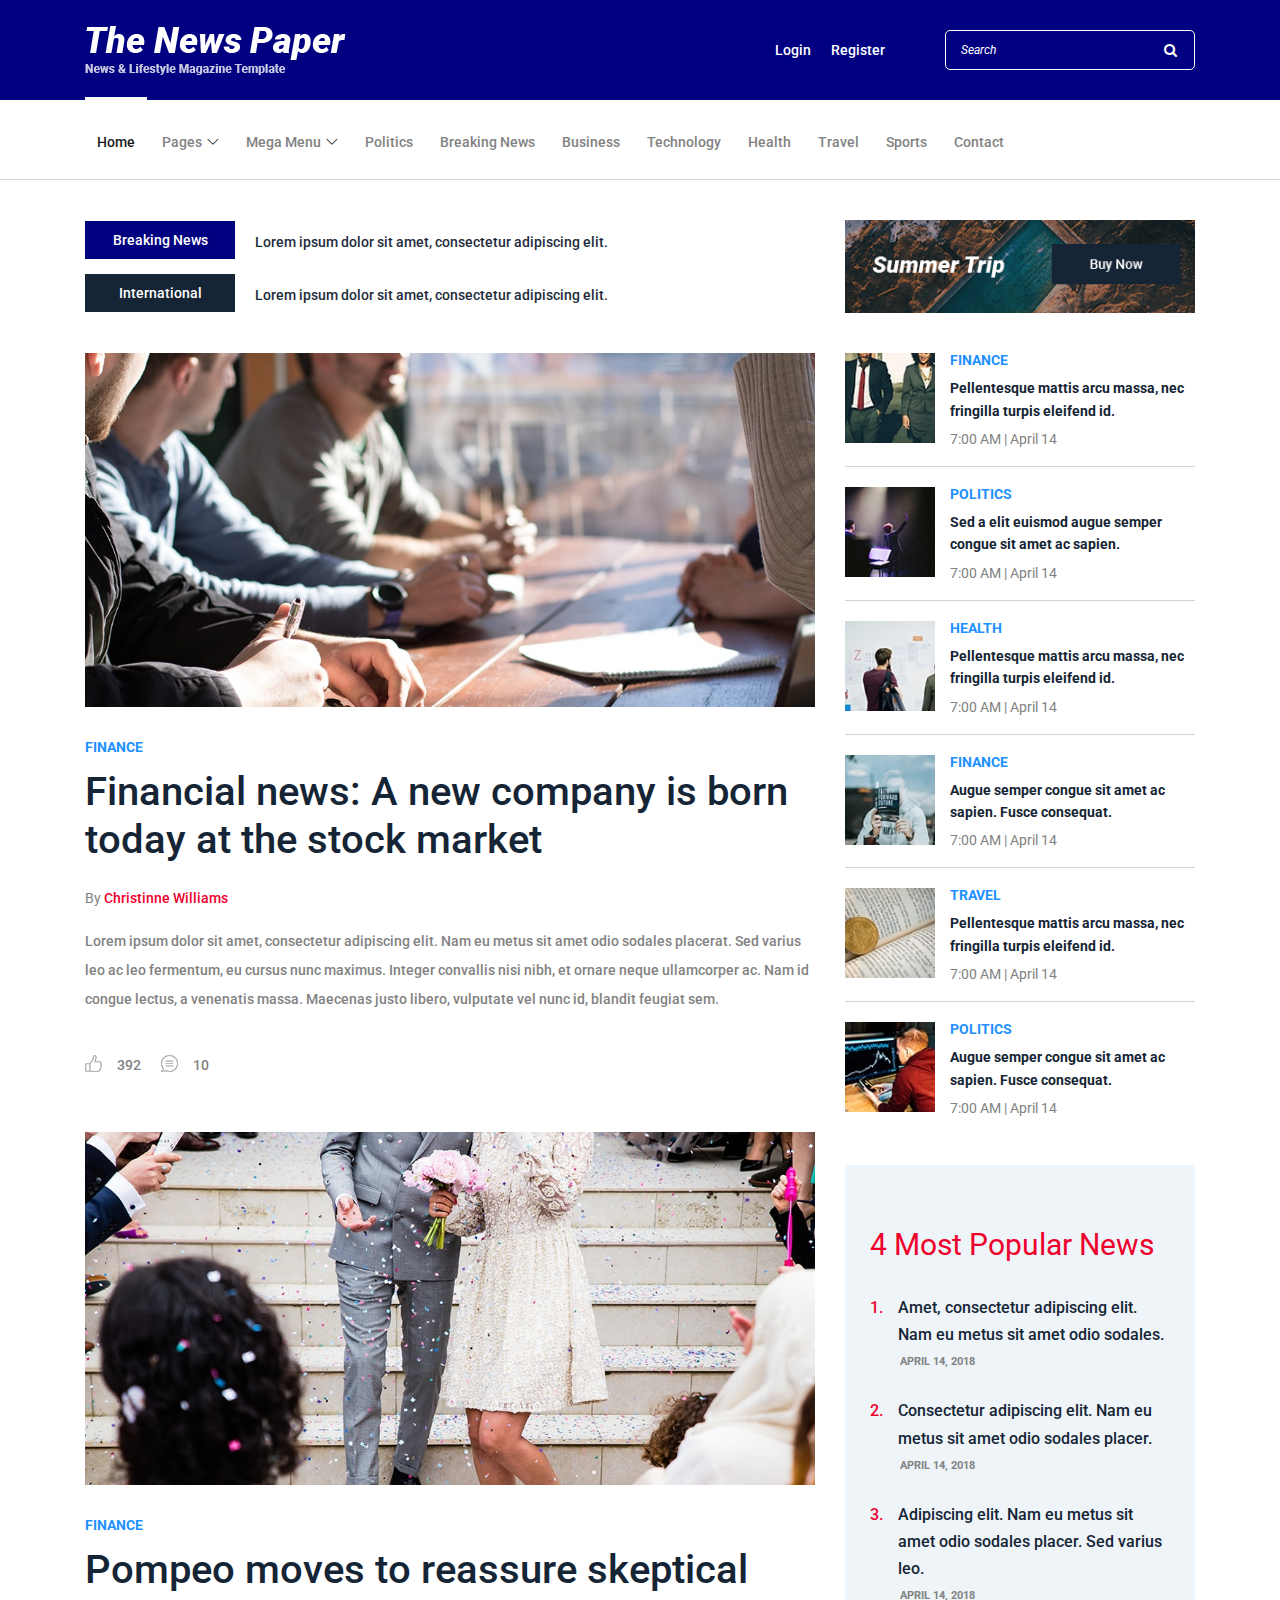
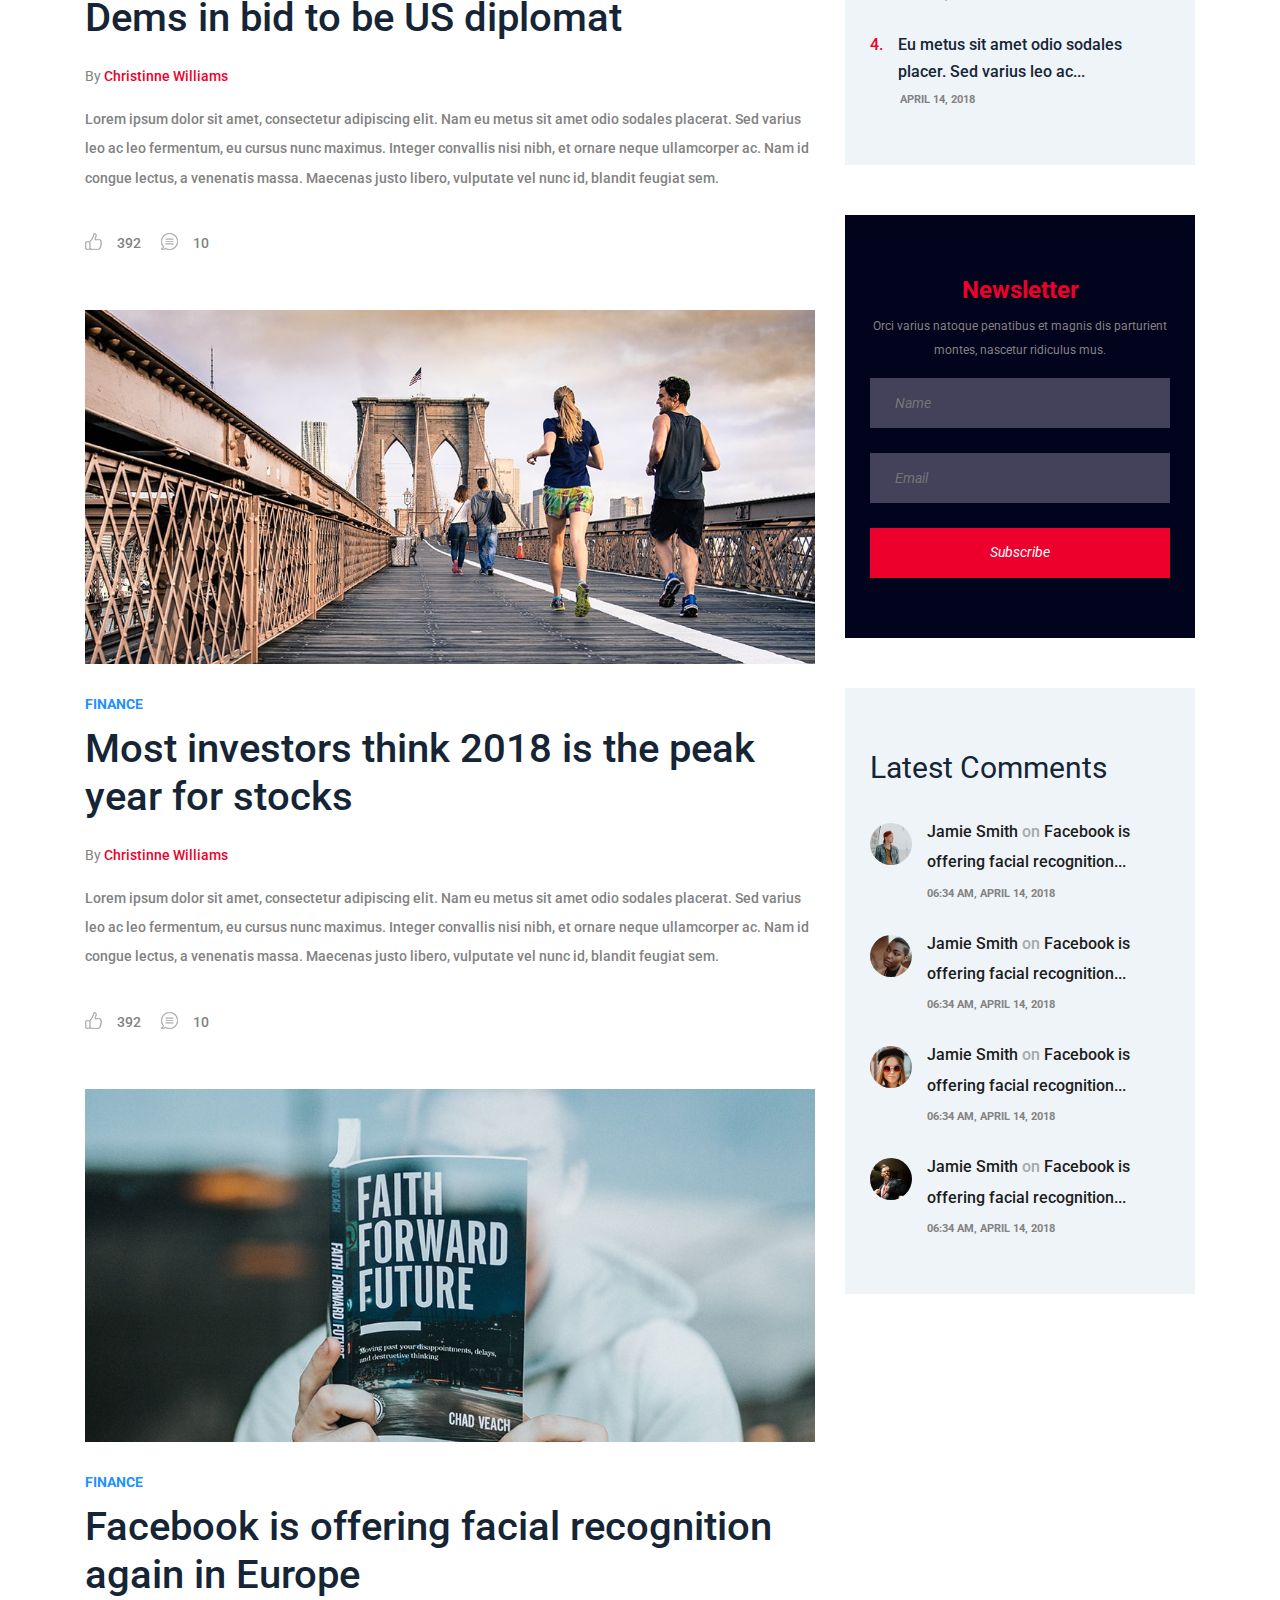
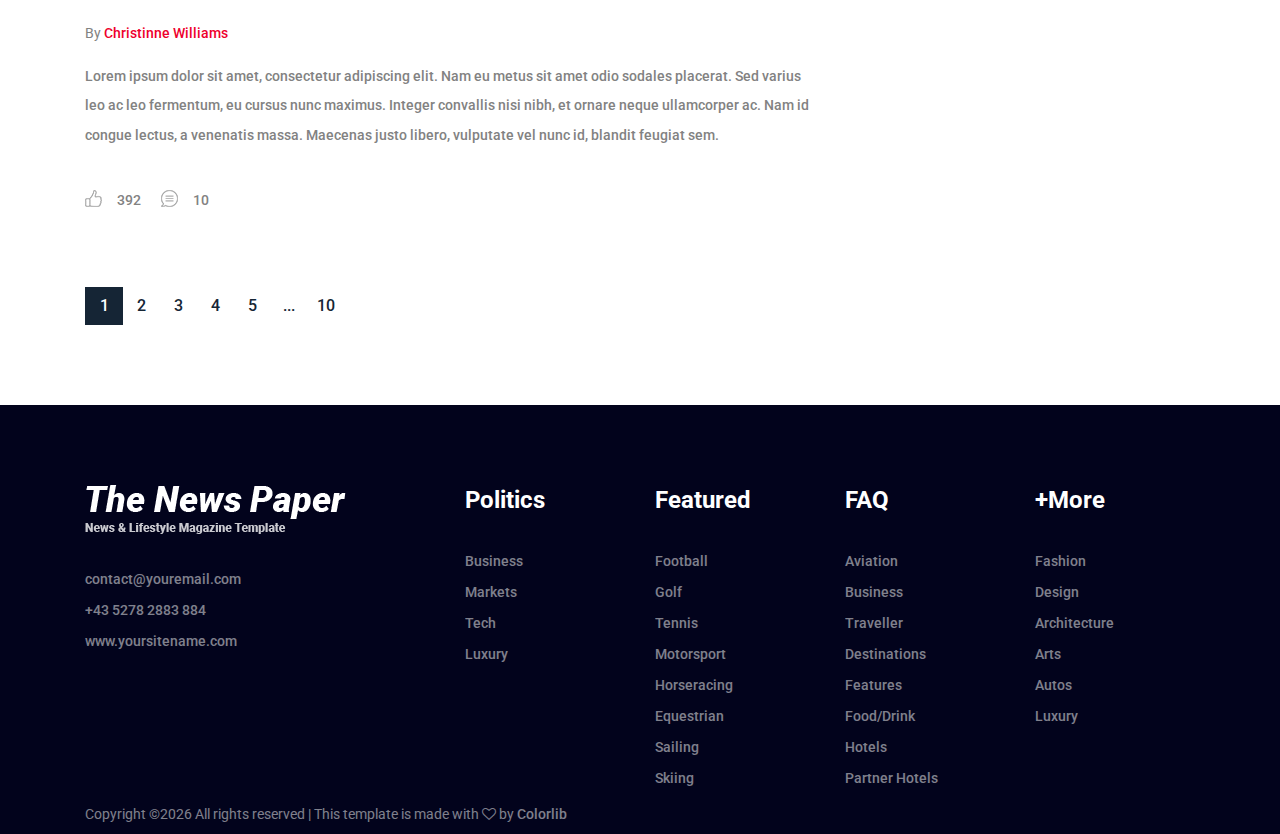
<file: catagories-post.html>
<!DOCTYPE html>
<html lang="en">

<head>
    <meta charset="UTF-8">
    <meta name="description" content="">
    <meta http-equiv="X-UA-Compatible" content="IE=edge">
    <meta name="viewport" content="width=device-width, initial-scale=1, shrink-to-fit=no">
    <!-- The above 4 meta tags *must* come first in the head; any other head content must come *after* these tags -->

    <!-- Title -->
    <title>The News Paper - News &amp; Lifestyle Magazine Template</title>

    <!-- Favicon -->
    <link rel="icon" href="img/core-img/favicon.ico">

    <!-- Core Stylesheet -->
    <link rel="stylesheet" href="style.css">

</head>

<body>
    <!-- ##### Header Area Start ##### -->
    <header class="header-area">

        <!-- Top Header Area -->
        <div class="top-header-area">
            <div class="container">
                <div class="row">
                    <div class="col-12">
                        <div class="top-header-content d-flex align-items-center justify-content-between">
                            <!-- Logo -->
                            <div class="logo">
                                <a href="index.html"><img src="img/core-img/logo.png" alt=""></a>
                            </div>

                            <!-- Login Search Area -->
                            <div class="login-search-area d-flex align-items-center">
                                <!-- Login -->
                                <div class="login d-flex">
                                    <a href="#">Login</a>
                                    <a href="#">Register</a>
                                </div>
                                <!-- Search Form -->
                                <div class="search-form">
                                    <form action="#" method="post">
                                        <input type="search" name="search" class="form-control" placeholder="Search">
                                        <button type="submit"><i class="fa fa-search" aria-hidden="true"></i></button>
                                    </form>
                                </div>
                            </div>
                        </div>
                    </div>
                </div>
            </div>
        </div>

        <!-- Navbar Area -->
        <div class="newspaper-main-menu" id="stickyMenu">
            <div class="classy-nav-container breakpoint-off">
                <div class="container">
                    <!-- Menu -->
                    <nav class="classy-navbar justify-content-between" id="newspaperNav">

                        <!-- Logo -->
                        <div class="logo">
                            <a href="index.html"><img src="img/core-img/logo.png" alt=""></a>
                        </div>

                        <!-- Navbar Toggler -->
                        <div class="classy-navbar-toggler">
                            <span class="navbarToggler"><span></span><span></span><span></span></span>
                        </div>

                        <!-- Menu -->
                        <div class="classy-menu">

                            <!-- close btn -->
                            <div class="classycloseIcon">
                                <div class="cross-wrap"><span class="top"></span><span class="bottom"></span></div>
                            </div>

                            <!-- Nav Start -->
                            <div class="classynav">
                                <ul>
                                    <li class="active"><a href="index.html">Home</a></li>
                                    <li><a href="#">Pages</a>
                                        <ul class="dropdown">
                                            <li><a href="index.html">Home</a></li>
                                            <li><a href="catagories-post.html">Catagories</a></li>
                                            <li><a href="single-post.html">Single Articles</a></li>
                                            <li><a href="about.html">About Us</a></li>
                                            <li><a href="contact.html">Contact</a></li>
                                            <li><a href="#">Dropdown</a>
                                                <ul class="dropdown">
                                                    <li><a href="index.html">Home</a></li>
                                                    <li><a href="catagories-post.html">Catagories</a></li>
                                                    <li><a href="single-post.html">Single Articles</a></li>
                                                    <li><a href="about.html">About Us</a></li>
                                                    <li><a href="contact.html">Contact</a></li>
                                                </ul>
                                            </li>
                                        </ul>
                                    </li>
                                    <li><a href="#">Mega Menu</a>
                                        <div class="megamenu">
                                            <ul class="single-mega cn-col-4">
                                                <li class="title">Catagories</li>
                                                <li><a href="index.html">Home</a></li>
                                                <li><a href="catagories-post.html">Catagories</a></li>
                                                <li><a href="single-post.html">Single Articles</a></li>
                                                <li><a href="about.html">About Us</a></li>
                                                <li><a href="contact.html">Contact</a></li>
                                            </ul>
                                            <ul class="single-mega cn-col-4">
                                                <li class="title">Catagories</li>
                                                <li><a href="index.html">Home</a></li>
                                                <li><a href="catagories-post.html">Catagories</a></li>
                                                <li><a href="single-post.html">Single Articles</a></li>
                                                <li><a href="about.html">About Us</a></li>
                                                <li><a href="contact.html">Contact</a></li>
                                            </ul>
                                            <ul class="single-mega cn-col-4">
                                                <li class="title">Catagories</li>
                                                <li><a href="index.html">Home</a></li>
                                                <li><a href="catagories-post.html">Catagories</a></li>
                                                <li><a href="single-post.html">Single Articles</a></li>
                                                <li><a href="about.html">About Us</a></li>
                                                <li><a href="contact.html">Contact</a></li>
                                            </ul>
                                            <div class="single-mega cn-col-4">
                                                <!-- Single Featured Post -->
                                                <div class="single-blog-post small-featured-post d-flex">
                                                    <div class="post-thumb">
                                                        <a href="#"><img src="img/bg-img/23.jpg" alt=""></a>
                                                    </div>
                                                    <div class="post-data">
                                                        <a href="#" class="post-catagory">Travel</a>
                                                        <div class="post-meta">
                                                            <a href="#" class="post-title">
                                                                <h6>Pellentesque mattis arcu massa, nec fringilla turpis eleifend id.</h6>
                                                            </a>
                                                            <p class="post-date"><span>7:00 AM</span> | <span>April 14</span></p>
                                                        </div>
                                                    </div>
                                                </div>

                                                <!-- Single Featured Post -->
                                                <div class="single-blog-post small-featured-post d-flex">
                                                    <div class="post-thumb">
                                                        <a href="#"><img src="img/bg-img/24.jpg" alt=""></a>
                                                    </div>
                                                    <div class="post-data">
                                                        <a href="#" class="post-catagory">Politics</a>
                                                        <div class="post-meta">
                                                            <a href="#" class="post-title">
                                                                <h6>Augue semper congue sit amet ac sapien. Fusce consequat.</h6>
                                                            </a>
                                                            <p class="post-date"><span>7:00 AM</span> | <span>April 14</span></p>
                                                        </div>
                                                    </div>
                                                </div>
                                            </div>
                                        </div>
                                    </li>
                                    <li><a href="#">Politics</a></li>
                                    <li><a href="#">Breaking News</a></li>
                                    <li><a href="#">Business</a></li>
                                    <li><a href="#">Technology</a></li>
                                    <li><a href="#">Health</a></li>
                                    <li><a href="#">Travel</a></li>
                                    <li><a href="#">Sports</a></li>
                                    <li><a href="contact.html">Contact</a></li>
                                </ul>
                            </div>
                            <!-- Nav End -->
                        </div>
                    </nav>
                </div>
            </div>
        </div>
    </header>
    <!-- ##### Header Area End ##### -->

    <!-- ##### Hero Area Start ##### -->
    <div class="hero-area">
        <div class="container">
            <div class="row align-items-center">
                <div class="col-12 col-lg-8">
                    <!-- Breaking News Widget -->
                    <div class="breaking-news-area d-flex align-items-center">
                        <div class="news-title">
                            <p>Breaking News</p>
                        </div>
                        <div id="breakingNewsTicker" class="ticker">
                            <ul>
                                <li><a href="#">Lorem ipsum dolor sit amet, consectetur adipiscing elit.</a></li>
                                <li><a href="#">Welcome to Colorlib Family.</a></li>
                                <li><a href="#">Nam eu metus sitsit amet, consec!</a></li>
                            </ul>
                        </div>
                    </div>

                    <!-- Breaking News Widget -->
                    <div class="breaking-news-area d-flex align-items-center mt-15">
                        <div class="news-title title2">
                            <p>International</p>
                        </div>
                        <div id="internationalTicker" class="ticker">
                            <ul>
                                <li><a href="#">Lorem ipsum dolor sit amet, consectetur adipiscing elit.</a></li>
                                <li><a href="#">Welcome to Colorlib Family.</a></li>
                                <li><a href="#">Nam eu metus sitsit amet, consec!</a></li>
                            </ul>
                        </div>
                    </div>
                </div>

                <!-- Hero Add -->
                <div class="col-12 col-lg-4">
                    <div class="hero-add">
                        <a href="#"><img src="img/bg-img/hero-add.gif" alt=""></a>
                    </div>
                </div>
            </div>
        </div>
    </div>
    <!-- ##### Hero Area End ##### -->

    <!-- ##### Blog Area Start ##### -->
    <div class="blog-area section-padding-0-80">
        <div class="container">
            <div class="row">
                <div class="col-12 col-lg-8">
                    <div class="blog-posts-area">

                        <!-- Single Featured Post -->
                        <div class="single-blog-post featured-post mb-30">
                            <div class="post-thumb">
                                <a href="#"><img src="img/bg-img/25.jpg" alt=""></a>
                            </div>
                            <div class="post-data">
                                <a href="#" class="post-catagory">Finance</a>
                                <a href="#" class="post-title">
                                    <h6>Financial news: A new company is born today at the stock market</h6>
                                </a>
                                <div class="post-meta">
                                    <p class="post-author">By <a href="#">Christinne Williams</a></p>
                                    <p class="post-excerp">Lorem ipsum dolor sit amet, consectetur adipiscing elit. Nam eu metus sit amet odio sodales placerat. Sed varius leo ac leo fermentum, eu cursus nunc maximus. Integer convallis nisi nibh, et ornare neque ullamcorper ac. Nam id congue lectus, a venenatis massa. Maecenas justo libero, vulputate vel nunc id, blandit feugiat sem. </p>
                                    <!-- Post Like & Post Comment -->
                                    <div class="d-flex align-items-center">
                                        <a href="#" class="post-like"><img src="img/core-img/like.png" alt=""> <span>392</span></a>
                                        <a href="#" class="post-comment"><img src="img/core-img/chat.png" alt=""> <span>10</span></a>
                                    </div>
                                </div>
                            </div>
                        </div>

                        <!-- Single Featured Post -->
                        <div class="single-blog-post featured-post mb-30">
                            <div class="post-thumb">
                                <a href="#"><img src="img/bg-img/26.jpg" alt=""></a>
                            </div>
                            <div class="post-data">
                                <a href="#" class="post-catagory">Finance</a>
                                <a href="#" class="post-title">
                                    <h6>Pompeo moves to reassure skeptical Dems in bid to be US diplomat</h6>
                                </a>
                                <div class="post-meta">
                                    <p class="post-author">By <a href="#">Christinne Williams</a></p>
                                    <p class="post-excerp">Lorem ipsum dolor sit amet, consectetur adipiscing elit. Nam eu metus sit amet odio sodales placerat. Sed varius leo ac leo fermentum, eu cursus nunc maximus. Integer convallis nisi nibh, et ornare neque ullamcorper ac. Nam id congue lectus, a venenatis massa. Maecenas justo libero, vulputate vel nunc id, blandit feugiat sem. </p>
                                    <!-- Post Like & Post Comment -->
                                    <div class="d-flex align-items-center">
                                        <a href="#" class="post-like"><img src="img/core-img/like.png" alt=""> <span>392</span></a>
                                        <a href="#" class="post-comment"><img src="img/core-img/chat.png" alt=""> <span>10</span></a>
                                    </div>
                                </div>
                            </div>
                        </div>

                        <!-- Single Featured Post -->
                        <div class="single-blog-post featured-post mb-30">
                            <div class="post-thumb">
                                <a href="#"><img src="img/bg-img/27.jpg" alt=""></a>
                            </div>
                            <div class="post-data">
                                <a href="#" class="post-catagory">Finance</a>
                                <a href="#" class="post-title">
                                    <h6>Most investors think 2018 is the peak year for stocks</h6>
                                </a>
                                <div class="post-meta">
                                    <p class="post-author">By <a href="#">Christinne Williams</a></p>
                                    <p class="post-excerp">Lorem ipsum dolor sit amet, consectetur adipiscing elit. Nam eu metus sit amet odio sodales placerat. Sed varius leo ac leo fermentum, eu cursus nunc maximus. Integer convallis nisi nibh, et ornare neque ullamcorper ac. Nam id congue lectus, a venenatis massa. Maecenas justo libero, vulputate vel nunc id, blandit feugiat sem. </p>
                                    <!-- Post Like & Post Comment -->
                                    <div class="d-flex align-items-center">
                                        <a href="#" class="post-like"><img src="img/core-img/like.png" alt=""> <span>392</span></a>
                                        <a href="#" class="post-comment"><img src="img/core-img/chat.png" alt=""> <span>10</span></a>
                                    </div>
                                </div>
                            </div>
                        </div>

                        <!-- Single Featured Post -->
                        <div class="single-blog-post featured-post mb-30">
                            <div class="post-thumb">
                                <a href="#"><img src="img/bg-img/28.jpg" alt=""></a>
                            </div>
                            <div class="post-data">
                                <a href="#" class="post-catagory">Finance</a>
                                <a href="#" class="post-title">
                                    <h6>Facebook is offering facial recognition again in Europe</h6>
                                </a>
                                <div class="post-meta">
                                    <p class="post-author">By <a href="#">Christinne Williams</a></p>
                                    <p class="post-excerp">Lorem ipsum dolor sit amet, consectetur adipiscing elit. Nam eu metus sit amet odio sodales placerat. Sed varius leo ac leo fermentum, eu cursus nunc maximus. Integer convallis nisi nibh, et ornare neque ullamcorper ac. Nam id congue lectus, a venenatis massa. Maecenas justo libero, vulputate vel nunc id, blandit feugiat sem. </p>
                                    <!-- Post Like & Post Comment -->
                                    <div class="d-flex align-items-center">
                                        <a href="#" class="post-like"><img src="img/core-img/like.png" alt=""> <span>392</span></a>
                                        <a href="#" class="post-comment"><img src="img/core-img/chat.png" alt=""> <span>10</span></a>
                                    </div>
                                </div>
                            </div>
                        </div>

                    </div>

                    <nav aria-label="Page navigation example">
                        <ul class="pagination mt-50">
                            <li class="page-item active"><a class="page-link" href="#">1</a></li>
                            <li class="page-item"><a class="page-link" href="#">2</a></li>
                            <li class="page-item"><a class="page-link" href="#">3</a></li>
                            <li class="page-item"><a class="page-link" href="#">4</a></li>
                            <li class="page-item"><a class="page-link" href="#">5</a></li>
                            <li class="page-item"><a class="page-link" href="#">...</a></li>
                            <li class="page-item"><a class="page-link" href="#">10</a></li>
                        </ul>
                    </nav>
                </div>

                <div class="col-12 col-lg-4">
                    <div class="blog-sidebar-area">

                        <!-- Latest Posts Widget -->
                        <div class="latest-posts-widget mb-50">

                            <!-- Single Featured Post -->
                            <div class="single-blog-post small-featured-post d-flex">
                                <div class="post-thumb">
                                    <a href="#"><img src="img/bg-img/19.jpg" alt=""></a>
                                </div>
                                <div class="post-data">
                                    <a href="#" class="post-catagory">Finance</a>
                                    <div class="post-meta">
                                        <a href="#" class="post-title">
                                            <h6>Pellentesque mattis arcu massa, nec fringilla turpis eleifend id.</h6>
                                        </a>
                                        <p class="post-date"><span>7:00 AM</span> | <span>April 14</span></p>
                                    </div>
                                </div>
                            </div>

                            <!-- Single Featured Post -->
                            <div class="single-blog-post small-featured-post d-flex">
                                <div class="post-thumb">
                                    <a href="#"><img src="img/bg-img/20.jpg" alt=""></a>
                                </div>
                                <div class="post-data">
                                    <a href="#" class="post-catagory">Politics</a>
                                    <div class="post-meta">
                                        <a href="#" class="post-title">
                                            <h6>Sed a elit euismod augue semper congue sit amet ac sapien.</h6>
                                        </a>
                                        <p class="post-date"><span>7:00 AM</span> | <span>April 14</span></p>
                                    </div>
                                </div>
                            </div>

                            <!-- Single Featured Post -->
                            <div class="single-blog-post small-featured-post d-flex">
                                <div class="post-thumb">
                                    <a href="#"><img src="img/bg-img/21.jpg" alt=""></a>
                                </div>
                                <div class="post-data">
                                    <a href="#" class="post-catagory">Health</a>
                                    <div class="post-meta">
                                        <a href="#" class="post-title">
                                            <h6>Pellentesque mattis arcu massa, nec fringilla turpis eleifend id.</h6>
                                        </a>
                                        <p class="post-date"><span>7:00 AM</span> | <span>April 14</span></p>
                                    </div>
                                </div>
                            </div>

                            <!-- Single Featured Post -->
                            <div class="single-blog-post small-featured-post d-flex">
                                <div class="post-thumb">
                                    <a href="#"><img src="img/bg-img/22.jpg" alt=""></a>
                                </div>
                                <div class="post-data">
                                    <a href="#" class="post-catagory">Finance</a>
                                    <div class="post-meta">
                                        <a href="#" class="post-title">
                                            <h6>Augue semper congue sit amet ac sapien. Fusce consequat.</h6>
                                        </a>
                                        <p class="post-date"><span>7:00 AM</span> | <span>April 14</span></p>
                                    </div>
                                </div>
                            </div>

                            <!-- Single Featured Post -->
                            <div class="single-blog-post small-featured-post d-flex">
                                <div class="post-thumb">
                                    <a href="#"><img src="img/bg-img/23.jpg" alt=""></a>
                                </div>
                                <div class="post-data">
                                    <a href="#" class="post-catagory">Travel</a>
                                    <div class="post-meta">
                                        <a href="#" class="post-title">
                                            <h6>Pellentesque mattis arcu massa, nec fringilla turpis eleifend id.</h6>
                                        </a>
                                        <p class="post-date"><span>7:00 AM</span> | <span>April 14</span></p>
                                    </div>
                                </div>
                            </div>

                            <!-- Single Featured Post -->
                            <div class="single-blog-post small-featured-post d-flex">
                                <div class="post-thumb">
                                    <a href="#"><img src="img/bg-img/24.jpg" alt=""></a>
                                </div>
                                <div class="post-data">
                                    <a href="#" class="post-catagory">Politics</a>
                                    <div class="post-meta">
                                        <a href="#" class="post-title">
                                            <h6>Augue semper congue sit amet ac sapien. Fusce consequat.</h6>
                                        </a>
                                        <p class="post-date"><span>7:00 AM</span> | <span>April 14</span></p>
                                    </div>
                                </div>
                            </div>
                        </div>

                        <!-- Popular News Widget -->
                        <div class="popular-news-widget mb-50">
                            <h3>4 Most Popular News</h3>

                            <!-- Single Popular Blog -->
                            <div class="single-popular-post">
                                <a href="#">
                                    <h6><span>1.</span> Amet, consectetur adipiscing elit. Nam eu metus sit amet odio sodales.</h6>
                                </a>
                                <p>April 14, 2018</p>
                            </div>

                            <!-- Single Popular Blog -->
                            <div class="single-popular-post">
                                <a href="#">
                                    <h6><span>2.</span> Consectetur adipiscing elit. Nam eu metus sit amet odio sodales placer.</h6>
                                </a>
                                <p>April 14, 2018</p>
                            </div>

                            <!-- Single Popular Blog -->
                            <div class="single-popular-post">
                                <a href="#">
                                    <h6><span>3.</span> Adipiscing elit. Nam eu metus sit amet odio sodales placer. Sed varius leo.</h6>
                                </a>
                                <p>April 14, 2018</p>
                            </div>

                            <!-- Single Popular Blog -->
                            <div class="single-popular-post">
                                <a href="#">
                                    <h6><span>4.</span> Eu metus sit amet odio sodales placer. Sed varius leo ac...</h6>
                                </a>
                                <p>April 14, 2018</p>
                            </div>
                        </div>

                        <!-- Newsletter Widget -->
                        <div class="newsletter-widget mb-50">
                            <h4>Newsletter</h4>
                            <p>Orci varius natoque penatibus et magnis dis parturient montes, nascetur ridiculus mus.</p>
                            <form action="#" method="post">
                                <input type="text" name="text" placeholder="Name">
                                <input type="email" name="email" placeholder="Email">
                                <button type="submit" class="btn w-100">Subscribe</button>
                            </form>
                        </div>

                        <!-- Latest Comments Widget -->
                        <div class="latest-comments-widget">
                            <h3>Latest Comments</h3>

                            <!-- Single Comments -->
                            <div class="single-comments d-flex">
                                <div class="comments-thumbnail mr-15">
                                    <img src="img/bg-img/29.jpg" alt="">
                                </div>
                                <div class="comments-text">
                                    <a href="#">Jamie Smith <span>on</span> Facebook is offering facial recognition...</a>
                                    <p>06:34 am, April 14, 2018</p>
                                </div>
                            </div>

                            <!-- Single Comments -->
                            <div class="single-comments d-flex">
                                <div class="comments-thumbnail mr-15">
                                    <img src="img/bg-img/30.jpg" alt="">
                                </div>
                                <div class="comments-text">
                                    <a href="#">Jamie Smith <span>on</span> Facebook is offering facial recognition...</a>
                                    <p>06:34 am, April 14, 2018</p>
                                </div>
                            </div>

                            <!-- Single Comments -->
                            <div class="single-comments d-flex">
                                <div class="comments-thumbnail mr-15">
                                    <img src="img/bg-img/31.jpg" alt="">
                                </div>
                                <div class="comments-text">
                                    <a href="#">Jamie Smith <span>on</span> Facebook is offering facial recognition...</a>
                                    <p>06:34 am, April 14, 2018</p>
                                </div>
                            </div>

                            <!-- Single Comments -->
                            <div class="single-comments d-flex">
                                <div class="comments-thumbnail mr-15">
                                    <img src="img/bg-img/32.jpg" alt="">
                                </div>
                                <div class="comments-text">
                                    <a href="#">Jamie Smith <span>on</span> Facebook is offering facial recognition...</a>
                                    <p>06:34 am, April 14, 2018</p>
                                </div>
                            </div>
                        </div>
                    </div>
                </div>
            </div>
        </div>
    </div>
    <!-- ##### Blog Area End ##### -->

    <!-- ##### Footer Area Start ##### -->
    <footer class="footer-area">

        <!-- Main Footer Area -->
        <div class="main-footer-area">
            <div class="container">
                <div class="row">

                    <!-- Footer Widget Area -->
                    <div class="col-12 col-sm-6 col-lg-4">
                        <div class="footer-widget-area mt-80">
                            <!-- Footer Logo -->
                            <div class="footer-logo">
                                <a href="index.html"><img src="img/core-img/logo.png" alt=""></a>
                            </div>
                            <!-- List -->
                            <ul class="list">
                                <li><a href="mailto:contact@youremail.com">contact@youremail.com</a></li>
                                <li><a href="tel:+4352782883884">+43 5278 2883 884</a></li>
                                <li><a href="http://yoursitename.com">www.yoursitename.com</a></li>
                            </ul>
                        </div>
                    </div>

                    <!-- Footer Widget Area -->
                    <div class="col-12 col-sm-6 col-lg-2">
                        <div class="footer-widget-area mt-80">
                            <!-- Title -->
                            <h4 class="widget-title">Politics</h4>
                            <!-- List -->
                            <ul class="list">
                                <li><a href="#">Business</a></li>
                                <li><a href="#">Markets</a></li>
                                <li><a href="#">Tech</a></li>
                                <li><a href="#">Luxury</a></li>
                            </ul>
                        </div>
                    </div>

                    <!-- Footer Widget Area -->
                    <div class="col-12 col-sm-4 col-lg-2">
                        <div class="footer-widget-area mt-80">
                            <!-- Title -->
                            <h4 class="widget-title">Featured</h4>
                            <!-- List -->
                            <ul class="list">
                                <li><a href="#">Football</a></li>
                                <li><a href="#">Golf</a></li>
                                <li><a href="#">Tennis</a></li>
                                <li><a href="#">Motorsport</a></li>
                                <li><a href="#">Horseracing</a></li>
                                <li><a href="#">Equestrian</a></li>
                                <li><a href="#">Sailing</a></li>
                                <li><a href="#">Skiing</a></li>
                            </ul>
                        </div>
                    </div>

                    <!-- Footer Widget Area -->
                    <div class="col-12 col-sm-4 col-lg-2">
                        <div class="footer-widget-area mt-80">
                            <!-- Title -->
                            <h4 class="widget-title">FAQ</h4>
                            <!-- List -->
                            <ul class="list">
                                <li><a href="#">Aviation</a></li>
                                <li><a href="#">Business</a></li>
                                <li><a href="#">Traveller</a></li>
                                <li><a href="#">Destinations</a></li>
                                <li><a href="#">Features</a></li>
                                <li><a href="#">Food/Drink</a></li>
                                <li><a href="#">Hotels</a></li>
                                <li><a href="#">Partner Hotels</a></li>
                            </ul>
                        </div>
                    </div>

                    <!-- Footer Widget Area -->
                    <div class="col-12 col-sm-4 col-lg-2">
                        <div class="footer-widget-area mt-80">
                            <!-- Title -->
                            <h4 class="widget-title">+More</h4>
                            <!-- List -->
                            <ul class="list">
                                <li><a href="#">Fashion</a></li>
                                <li><a href="#">Design</a></li>
                                <li><a href="#">Architecture</a></li>
                                <li><a href="#">Arts</a></li>
                                <li><a href="#">Autos</a></li>
                                <li><a href="#">Luxury</a></li>
                            </ul>
                        </div>
                    </div>
                </div>
            </div>
        </div>

        <!-- Bottom Footer Area -->
        <div class="bottom-footer-area">
            <div class="container h-100">
                <div class="row h-100 align-items-center">
                    <div class="col-12">
                        <!-- Copywrite -->
                        <p><!-- Link back to Colorlib can't be removed. Template is licensed under CC BY 3.0. -->
Copyright &copy;<script>document.write(new Date().getFullYear());</script> All rights reserved | This template is made with <i class="fa fa-heart-o" aria-hidden="true"></i> by <a href="https://colorlib.com" target="_blank">Colorlib</a>
<!-- Link back to Colorlib can't be removed. Template is licensed under CC BY 3.0. --></p>
                    </div>
                </div>
            </div>
        </div>
    </footer>
    <!-- ##### Footer Area Start ##### -->

    <!-- ##### All Javascript Files ##### -->
    <!-- jQuery-2.2.4 js -->
    <script src="js/jquery/jquery-2.2.4.min.js"></script>
    <!-- Popper js -->
    <script src="js/bootstrap/popper.min.js"></script>
    <!-- Bootstrap js -->
    <script src="js/bootstrap/bootstrap.min.js"></script>
    <!-- All Plugins js -->
    <script src="js/plugins/plugins.js"></script>
    <!-- Active js -->
    <script src="js/active.js"></script>
</body>

</html>
</file>
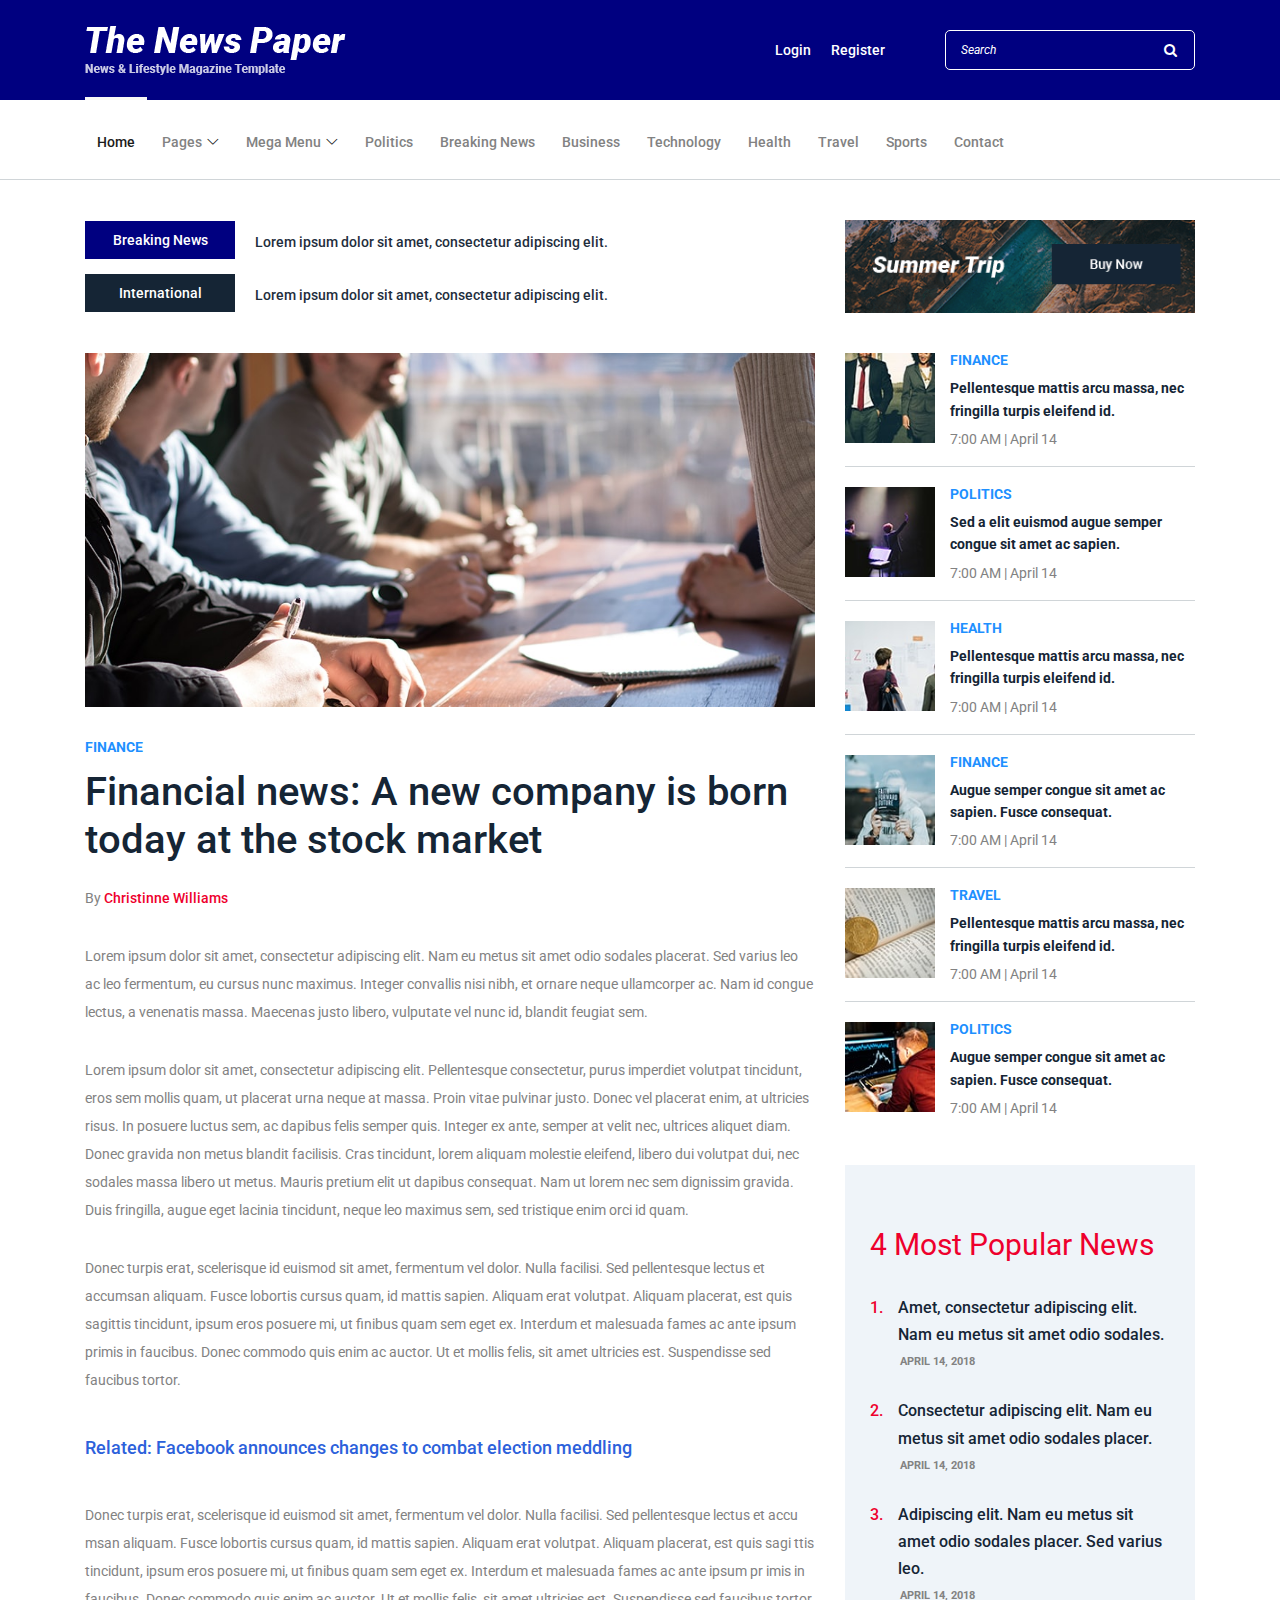
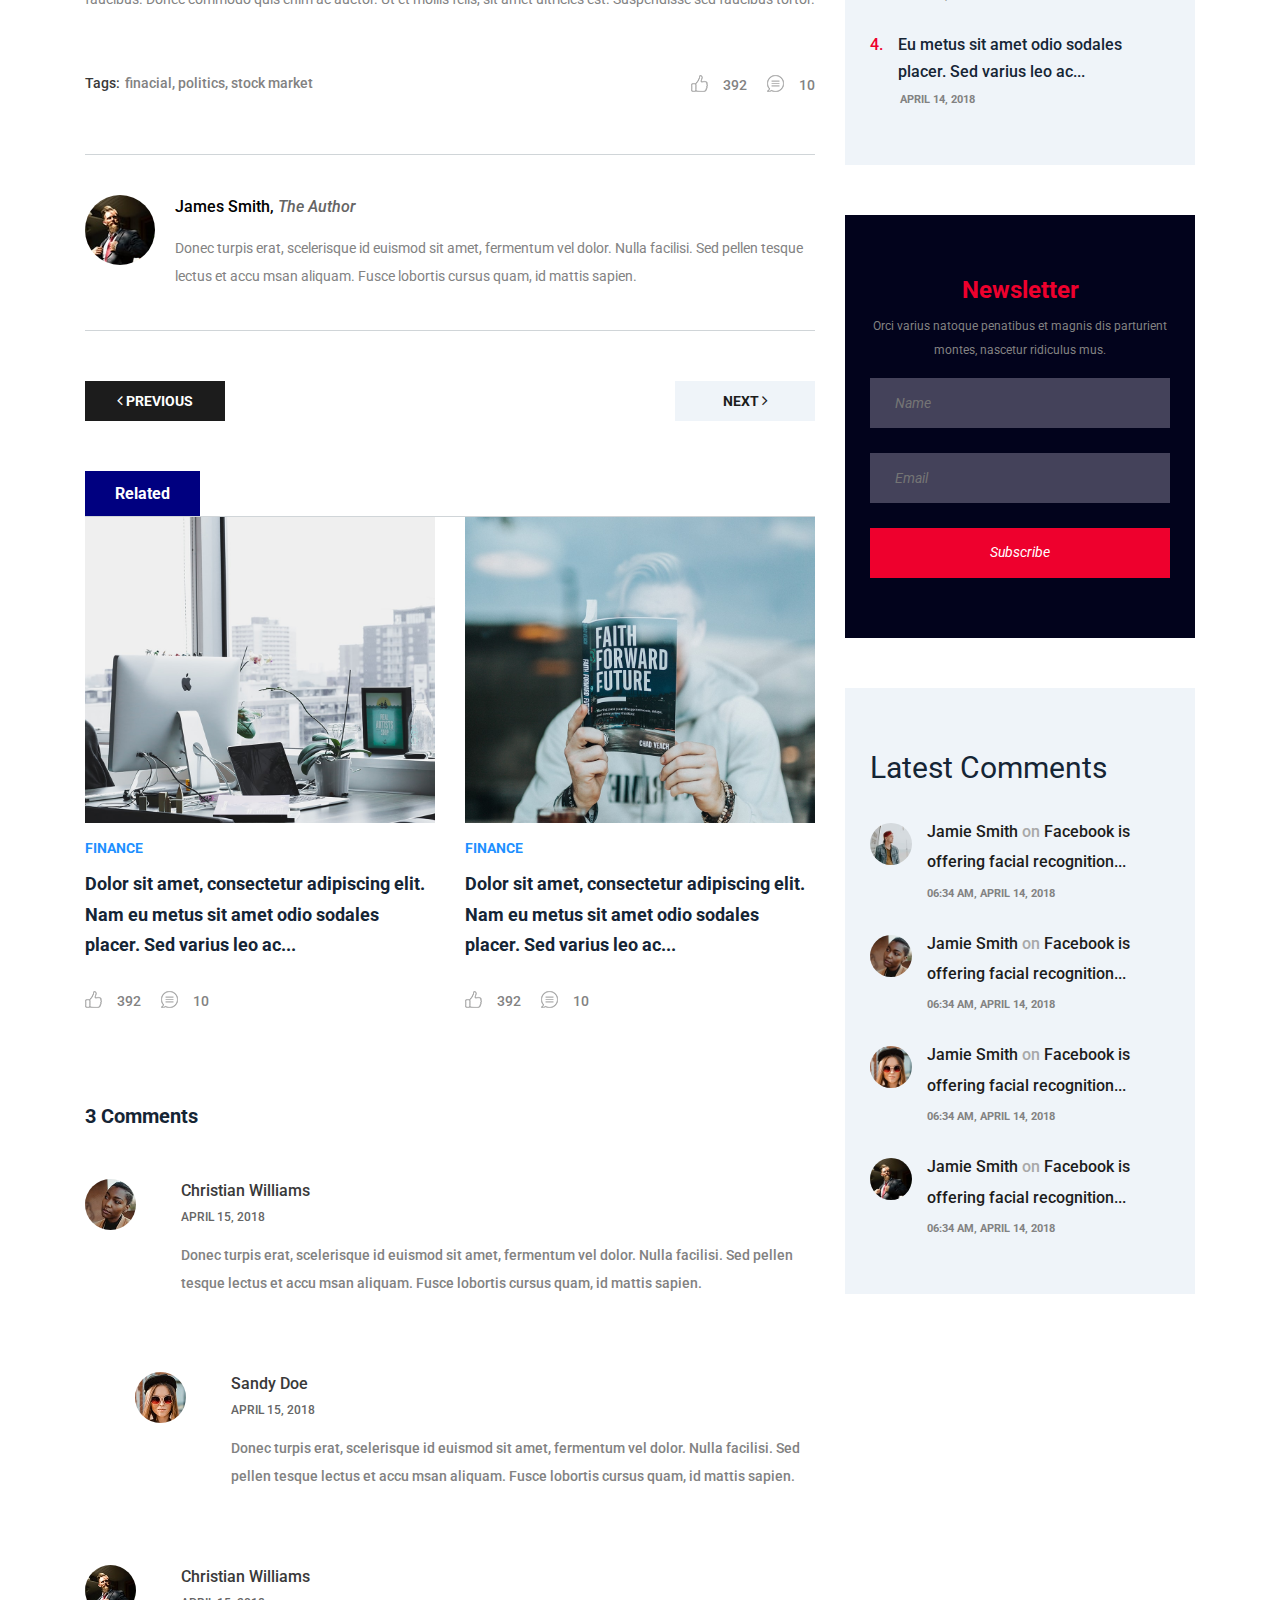
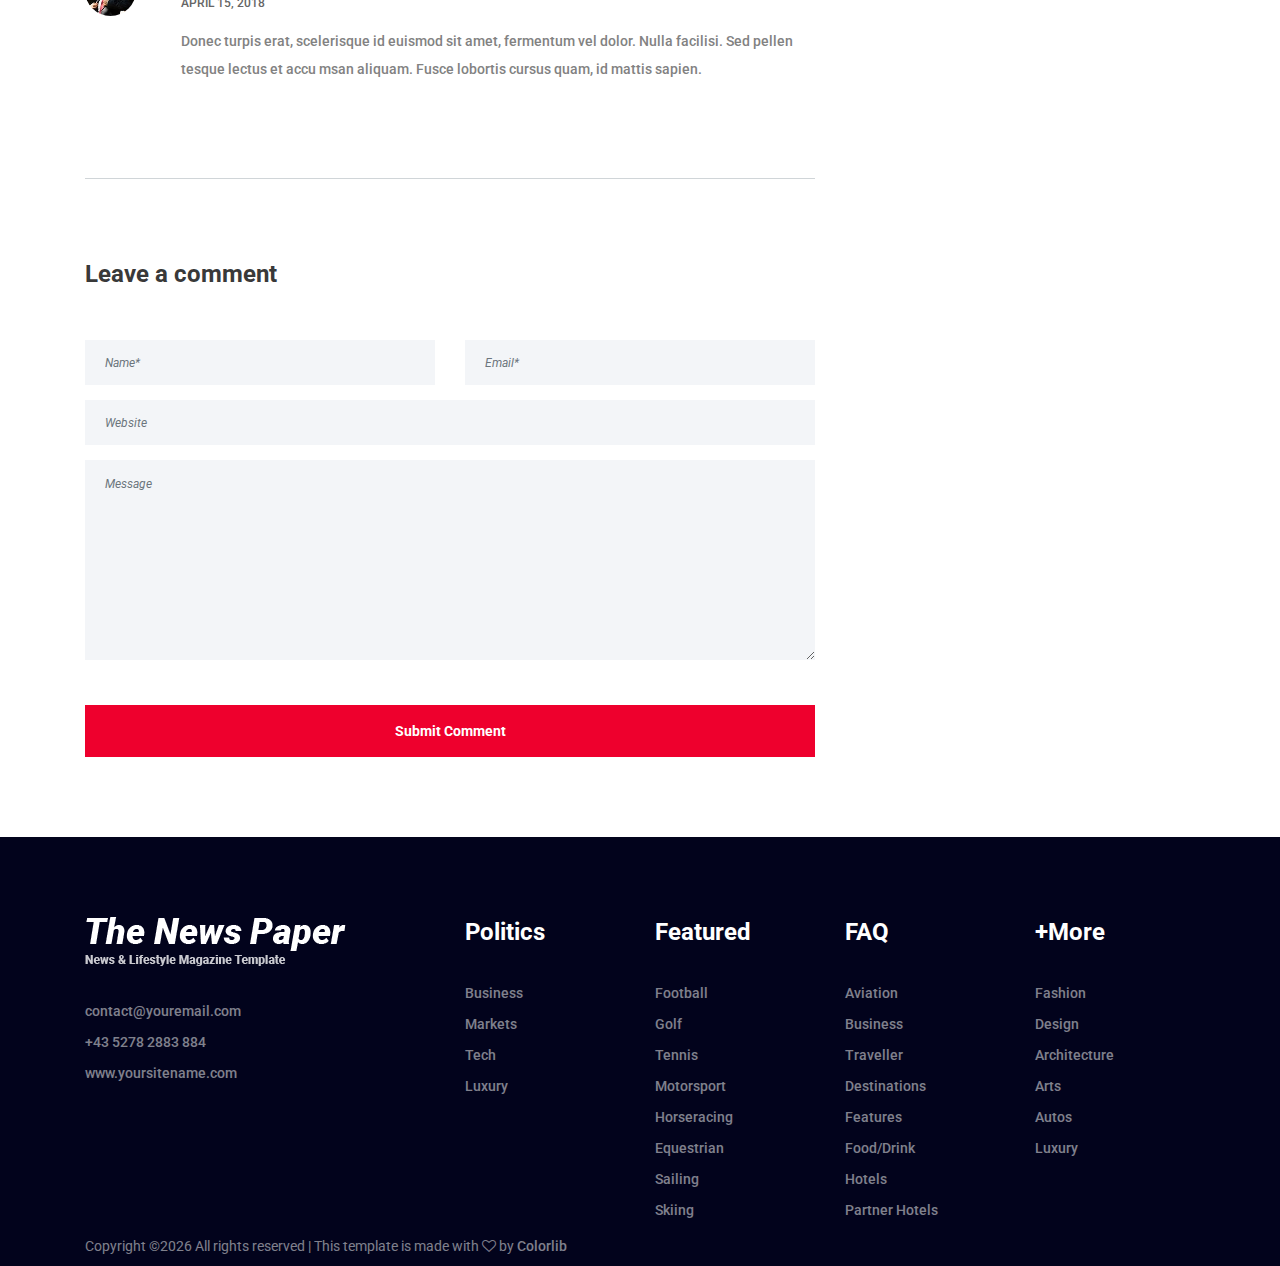
<file: single-post.html>
<!DOCTYPE html>
<html lang="en">

<head>
    <meta charset="UTF-8">
    <meta name="description" content="">
    <meta http-equiv="X-UA-Compatible" content="IE=edge">
    <meta name="viewport" content="width=device-width, initial-scale=1, shrink-to-fit=no">
    <!-- The above 4 meta tags *must* come first in the head; any other head content must come *after* these tags -->

    <!-- Title -->
    <title>The News Paper - News &amp; Lifestyle Magazine Template</title>

    <!-- Favicon -->
    <link rel="icon" href="img/core-img/favicon.ico">

    <!-- Core Stylesheet -->
    <link rel="stylesheet" href="style.css">

</head>

<body>
    <!-- ##### Header Area Start ##### -->
    <header class="header-area">

        <!-- Top Header Area -->
        <div class="top-header-area">
            <div class="container">
                <div class="row">
                    <div class="col-12">
                        <div class="top-header-content d-flex align-items-center justify-content-between">
                            <!-- Logo -->
                            <div class="logo">
                                <a href="index.html"><img src="img/core-img/logo.png" alt=""></a>
                            </div>

                            <!-- Login Search Area -->
                            <div class="login-search-area d-flex align-items-center">
                                <!-- Login -->
                                <div class="login d-flex">
                                    <a href="#">Login</a>
                                    <a href="#">Register</a>
                                </div>
                                <!-- Search Form -->
                                <div class="search-form">
                                    <form action="#" method="post">
                                        <input type="search" name="search" class="form-control" placeholder="Search">
                                        <button type="submit"><i class="fa fa-search" aria-hidden="true"></i></button>
                                    </form>
                                </div>
                            </div>
                        </div>
                    </div>
                </div>
            </div>
        </div>

        <!-- Navbar Area -->
        <div class="newspaper-main-menu" id="stickyMenu">
            <div class="classy-nav-container breakpoint-off">
                <div class="container">
                    <!-- Menu -->
                    <nav class="classy-navbar justify-content-between" id="newspaperNav">

                        <!-- Logo -->
                        <div class="logo">
                            <a href="index.html"><img src="img/core-img/logo.png" alt=""></a>
                        </div>

                        <!-- Navbar Toggler -->
                        <div class="classy-navbar-toggler">
                            <span class="navbarToggler"><span></span><span></span><span></span></span>
                        </div>

                        <!-- Menu -->
                        <div class="classy-menu">

                            <!-- close btn -->
                            <div class="classycloseIcon">
                                <div class="cross-wrap"><span class="top"></span><span class="bottom"></span></div>
                            </div>

                            <!-- Nav Start -->
                            <div class="classynav">
                                <ul>
                                    <li class="active"><a href="index.html">Home</a></li>
                                    <li><a href="#">Pages</a>
                                        <ul class="dropdown">
                                            <li><a href="index.html">Home</a></li>
                                            <li><a href="catagories-post.html">Catagories</a></li>
                                            <li><a href="single-post.html">Single Articles</a></li>
                                            <li><a href="about.html">About Us</a></li>
                                            <li><a href="contact.html">Contact</a></li>
                                            <li><a href="#">Dropdown</a>
                                                <ul class="dropdown">
                                                    <li><a href="index.html">Home</a></li>
                                                    <li><a href="catagories-post.html">Catagories</a></li>
                                                    <li><a href="single-post.html">Single Articles</a></li>
                                                    <li><a href="about.html">About Us</a></li>
                                                    <li><a href="contact.html">Contact</a></li>
                                                </ul>
                                            </li>
                                        </ul>
                                    </li>
                                    <li><a href="#">Mega Menu</a>
                                        <div class="megamenu">
                                            <ul class="single-mega cn-col-4">
                                                <li class="title">Catagories</li>
                                                <li><a href="index.html">Home</a></li>
                                                <li><a href="catagories-post.html">Catagories</a></li>
                                                <li><a href="single-post.html">Single Articles</a></li>
                                                <li><a href="about.html">About Us</a></li>
                                                <li><a href="contact.html">Contact</a></li>
                                            </ul>
                                            <ul class="single-mega cn-col-4">
                                                <li class="title">Catagories</li>
                                                <li><a href="index.html">Home</a></li>
                                                <li><a href="catagories-post.html">Catagories</a></li>
                                                <li><a href="single-post.html">Single Articles</a></li>
                                                <li><a href="about.html">About Us</a></li>
                                                <li><a href="contact.html">Contact</a></li>
                                            </ul>
                                            <ul class="single-mega cn-col-4">
                                                <li class="title">Catagories</li>
                                                <li><a href="index.html">Home</a></li>
                                                <li><a href="catagories-post.html">Catagories</a></li>
                                                <li><a href="single-post.html">Single Articles</a></li>
                                                <li><a href="about.html">About Us</a></li>
                                                <li><a href="contact.html">Contact</a></li>
                                            </ul>
                                            <div class="single-mega cn-col-4">
                                                <!-- Single Featured Post -->
                                                <div class="single-blog-post small-featured-post d-flex">
                                                    <div class="post-thumb">
                                                        <a href="#"><img src="img/bg-img/23.jpg" alt=""></a>
                                                    </div>
                                                    <div class="post-data">
                                                        <a href="#" class="post-catagory">Travel</a>
                                                        <div class="post-meta">
                                                            <a href="#" class="post-title">
                                                                <h6>Pellentesque mattis arcu massa, nec fringilla turpis eleifend id.</h6>
                                                            </a>
                                                            <p class="post-date"><span>7:00 AM</span> | <span>April 14</span></p>
                                                        </div>
                                                    </div>
                                                </div>

                                                <!-- Single Featured Post -->
                                                <div class="single-blog-post small-featured-post d-flex">
                                                    <div class="post-thumb">
                                                        <a href="#"><img src="img/bg-img/24.jpg" alt=""></a>
                                                    </div>
                                                    <div class="post-data">
                                                        <a href="#" class="post-catagory">Politics</a>
                                                        <div class="post-meta">
                                                            <a href="#" class="post-title">
                                                                <h6>Augue semper congue sit amet ac sapien. Fusce consequat.</h6>
                                                            </a>
                                                            <p class="post-date"><span>7:00 AM</span> | <span>April 14</span></p>
                                                        </div>
                                                    </div>
                                                </div>
                                            </div>
                                        </div>
                                    </li>
                                    <li><a href="#">Politics</a></li>
                                    <li><a href="#">Breaking News</a></li>
                                    <li><a href="#">Business</a></li>
                                    <li><a href="#">Technology</a></li>
                                    <li><a href="#">Health</a></li>
                                    <li><a href="#">Travel</a></li>
                                    <li><a href="#">Sports</a></li>
                                    <li><a href="contact.html">Contact</a></li>
                                </ul>
                            </div>
                            <!-- Nav End -->
                        </div>
                    </nav>
                </div>
            </div>
        </div>
    </header>
    <!-- ##### Header Area End ##### -->

    <!-- ##### Hero Area Start ##### -->
    <div class="hero-area">
        <div class="container">
            <div class="row align-items-center">
                <div class="col-12 col-lg-8">
                    <!-- Breaking News Widget -->
                    <div class="breaking-news-area d-flex align-items-center">
                        <div class="news-title">
                            <p>Breaking News</p>
                        </div>
                        <div id="breakingNewsTicker" class="ticker">
                            <ul>
                                <li><a href="#">Lorem ipsum dolor sit amet, consectetur adipiscing elit.</a></li>
                                <li><a href="#">Welcome to Colorlib Family.</a></li>
                                <li><a href="#">Nam eu metus sitsit amet, consec!</a></li>
                            </ul>
                        </div>
                    </div>

                    <!-- Breaking News Widget -->
                    <div class="breaking-news-area d-flex align-items-center mt-15">
                        <div class="news-title title2">
                            <p>International</p>
                        </div>
                        <div id="internationalTicker" class="ticker">
                            <ul>
                                <li><a href="#">Lorem ipsum dolor sit amet, consectetur adipiscing elit.</a></li>
                                <li><a href="#">Welcome to Colorlib Family.</a></li>
                                <li><a href="#">Nam eu metus sitsit amet, consec!</a></li>
                            </ul>
                        </div>
                    </div>
                </div>

                <!-- Hero Add -->
                <div class="col-12 col-lg-4">
                    <div class="hero-add">
                        <a href="#"><img src="img/bg-img/hero-add.gif" alt=""></a>
                    </div>
                </div>
            </div>
        </div>
    </div>
    <!-- ##### Hero Area End ##### -->

    <!-- ##### Blog Area Start ##### -->
    <div class="blog-area section-padding-0-80">
        <div class="container">
            <div class="row">
                <div class="col-12 col-lg-8">
                    <div class="blog-posts-area">

                        <!-- Single Featured Post -->
                        <div class="single-blog-post featured-post single-post">
                            <div class="post-thumb">
                                <a href="#"><img src="img/bg-img/25.jpg" alt=""></a>
                            </div>
                            <div class="post-data">
                                <a href="#" class="post-catagory">Finance</a>
                                <a href="#" class="post-title">
                                    <h6>Financial news: A new company is born today at the stock market</h6>
                                </a>
                                <div class="post-meta">
                                    <p class="post-author">By <a href="#">Christinne Williams</a></p>
                                    <p>Lorem ipsum dolor sit amet, consectetur adipiscing elit. Nam eu metus sit amet odio sodales placerat. Sed varius leo ac leo fermentum, eu cursus nunc maximus. Integer convallis nisi nibh, et ornare neque ullamcorper ac. Nam id congue lectus, a venenatis massa. Maecenas justo libero, vulputate vel nunc id, blandit feugiat sem.</p>
                                    <p>Lorem ipsum dolor sit amet, consectetur adipiscing elit. Pellentesque consectetur, purus imperdiet volutpat tincidunt, eros sem mollis quam, ut placerat urna neque at massa. Proin vitae pulvinar justo. Donec vel placerat enim, at ultricies risus. In posuere luctus sem, ac dapibus felis semper quis. Integer ex ante, semper at velit nec, ultrices aliquet diam. Donec gravida non metus blandit facilisis. Cras tincidunt, lorem aliquam molestie eleifend, libero dui volutpat dui, nec sodales massa libero ut metus. Mauris pretium elit ut dapibus consequat. Nam ut lorem nec sem dignissim gravida. Duis fringilla, augue eget lacinia tincidunt, neque leo maximus sem, sed tristique enim orci id quam.</p>
                                    <p>Donec turpis erat, scelerisque id euismod sit amet, fermentum vel dolor. Nulla facilisi. Sed pellentesque lectus et accumsan aliquam. Fusce lobortis cursus quam, id mattis sapien. Aliquam erat volutpat. Aliquam placerat, est quis sagittis tincidunt, ipsum eros posuere mi, ut finibus quam sem eget ex. Interdum et malesuada fames ac ante ipsum primis in faucibus. Donec commodo quis enim ac auctor. Ut et mollis felis, sit amet ultricies est. Suspendisse sed faucibus tortor.</p>
                                    <a href="#" class="related--post">Related: Facebook announces changes to combat election meddling</a>
                                    <p>Donec turpis erat, scelerisque id euismod sit amet, fermentum vel dolor. Nulla facilisi. Sed pellentesque lectus et accu msan aliquam. Fusce lobortis cursus quam, id mattis sapien. Aliquam erat volutpat. Aliquam placerat, est quis sagi ttis tincidunt, ipsum eros posuere mi, ut finibus quam sem eget ex. Interdum et malesuada fames ac ante ipsum pr imis in faucibus. Donec commodo quis enim ac auctor. Ut et mollis felis, sit amet ultricies est. Suspendisse sed faucibus tortor. </p>
                                    <div class="newspaper-post-like d-flex align-items-center justify-content-between">
                                        <!-- Tags -->
                                        <div class="newspaper-tags d-flex">
                                            <span>Tags:</span>
                                            <ul class="d-flex">
                                                <li><a href="#">finacial,</a></li>
                                                <li><a href="#">politics,</a></li>
                                                <li><a href="#">stock market</a></li>
                                            </ul>
                                        </div>

                                        <!-- Post Like & Post Comment -->
                                        <div class="d-flex align-items-center post-like--comments">
                                            <a href="#" class="post-like"><img src="img/core-img/like.png" alt=""> <span>392</span></a>
                                            <a href="#" class="post-comment"><img src="img/core-img/chat.png" alt=""> <span>10</span></a>
                                        </div>
                                    </div>
                                </div>
                            </div>
                        </div>

                        <!-- About Author -->
                        <div class="blog-post-author d-flex">
                            <div class="author-thumbnail">
                                <img src="img/bg-img/32.jpg" alt="">
                            </div>
                            <div class="author-info">
                                <a href="#" class="author-name">James Smith, <span>The Author</span></a>
                                <p>Donec turpis erat, scelerisque id euismod sit amet, fermentum vel dolor. Nulla facilisi. Sed pellen tesque lectus et accu msan aliquam. Fusce lobortis cursus quam, id mattis sapien.</p>
                            </div>
                        </div>

                        <div class="pager d-flex align-items-center justify-content-between">
                            <div class="prev">
                                <a href="#" class="active"><i class="fa fa-angle-left"></i> previous</a>
                            </div>
                            <div class="next">
                                <a href="#">Next <i class="fa fa-angle-right"></i></a>
                            </div>
                        </div>

                        <div class="section-heading">
                            <h6>Related</h6>
                        </div>

                        <div class="row">
                            <!-- Single Post -->
                            <div class="col-12 col-md-6">
                                <div class="single-blog-post style-3 mb-80">
                                    <div class="post-thumb">
                                        <a href="#"><img src="img/bg-img/12.jpg" alt=""></a>
                                    </div>
                                    <div class="post-data">
                                        <a href="#" class="post-catagory">Finance</a>
                                        <a href="#" class="post-title">
                                            <h6>Dolor sit amet, consectetur adipiscing elit. Nam eu metus sit amet odio sodales placer. Sed varius leo ac...</h6>
                                        </a>
                                        <div class="post-meta d-flex align-items-center">
                                            <a href="#" class="post-like"><img src="img/core-img/like.png" alt=""> <span>392</span></a>
                                            <a href="#" class="post-comment"><img src="img/core-img/chat.png" alt=""> <span>10</span></a>
                                        </div>
                                    </div>
                                </div>
                            </div>

                            <!-- Single Post -->
                            <div class="col-12 col-md-6">
                                <div class="single-blog-post style-3 mb-80">
                                    <div class="post-thumb">
                                        <a href="#"><img src="img/bg-img/13.jpg" alt=""></a>
                                    </div>
                                    <div class="post-data">
                                        <a href="#" class="post-catagory">Finance</a>
                                        <a href="#" class="post-title">
                                            <h6>Dolor sit amet, consectetur adipiscing elit. Nam eu metus sit amet odio sodales placer. Sed varius leo ac...</h6>
                                        </a>
                                        <div class="post-meta d-flex align-items-center">
                                            <a href="#" class="post-like"><img src="img/core-img/like.png" alt=""> <span>392</span></a>
                                            <a href="#" class="post-comment"><img src="img/core-img/chat.png" alt=""> <span>10</span></a>
                                        </div>
                                    </div>
                                </div>
                            </div>
                        </div>

                        <!-- Comment Area Start -->
                        <div class="comment_area clearfix">
                            <h5 class="title">3 Comments</h5>

                            <ol>
                                <!-- Single Comment Area -->
                                <li class="single_comment_area">
                                    <!-- Comment Content -->
                                    <div class="comment-content d-flex">
                                        <!-- Comment Author -->
                                        <div class="comment-author">
                                            <img src="img/bg-img/30.jpg" alt="author">
                                        </div>
                                        <!-- Comment Meta -->
                                        <div class="comment-meta">
                                            <a href="#" class="post-author">Christian Williams</a>
                                            <a href="#" class="post-date">April 15, 2018</a>
                                            <p>Donec turpis erat, scelerisque id euismod sit amet, fermentum vel dolor. Nulla facilisi. Sed pellen tesque lectus et accu msan aliquam. Fusce lobortis cursus quam, id mattis sapien.</p>
                                        </div>
                                    </div>
                                    <ol class="children">
                                        <li class="single_comment_area">
                                            <!-- Comment Content -->
                                            <div class="comment-content d-flex">
                                                <!-- Comment Author -->
                                                <div class="comment-author">
                                                    <img src="img/bg-img/31.jpg" alt="author">
                                                </div>
                                                <!-- Comment Meta -->
                                                <div class="comment-meta">
                                                    <a href="#" class="post-author">Sandy Doe</a>
                                                    <a href="#" class="post-date">April 15, 2018</a>
                                                    <p>Donec turpis erat, scelerisque id euismod sit amet, fermentum vel dolor. Nulla facilisi. Sed pellen tesque lectus et accu msan aliquam. Fusce lobortis cursus quam, id mattis sapien.</p>
                                                </div>
                                            </div>
                                        </li>
                                    </ol>
                                </li>

                                <!-- Single Comment Area -->
                                <li class="single_comment_area">
                                    <!-- Comment Content -->
                                    <div class="comment-content d-flex">
                                        <!-- Comment Author -->
                                        <div class="comment-author">
                                            <img src="img/bg-img/32.jpg" alt="author">
                                        </div>
                                        <!-- Comment Meta -->
                                        <div class="comment-meta">
                                            <a href="#" class="post-author">Christian Williams</a>
                                            <a href="#" class="post-date">April 15, 2018</a>
                                            <p>Donec turpis erat, scelerisque id euismod sit amet, fermentum vel dolor. Nulla facilisi. Sed pellen tesque lectus et accu msan aliquam. Fusce lobortis cursus quam, id mattis sapien.</p>
                                        </div>
                                    </div>
                                </li>
                            </ol>
                        </div>

                        <div class="post-a-comment-area section-padding-80-0">
                            <h4>Leave a comment</h4>
                            
                            <!-- Reply Form -->
                            <div class="contact-form-area">
                                <form action="#" method="post">
                                    <div class="row">
                                        <div class="col-12 col-lg-6">
                                            <input type="text" class="form-control" id="name" placeholder="Name*">
                                        </div>
                                        <div class="col-12 col-lg-6">
                                            <input type="email" class="form-control" id="email" placeholder="Email*">
                                        </div>
                                        <div class="col-12">
                                            <input type="text" class="form-control" id="subject" placeholder="Website">
                                        </div>
                                        <div class="col-12">
                                            <textarea name="message" class="form-control" id="message" cols="30" rows="10" placeholder="Message"></textarea>
                                        </div>
                                        <div class="col-12 text-center">
                                            <button class="btn newspaper-btn mt-30 w-100" type="submit">Submit Comment</button>
                                        </div>
                                    </div>
                                </form>
                            </div>
                        </div>
                    </div>
                </div>

                <div class="col-12 col-lg-4">
                    <div class="blog-sidebar-area">

                        <!-- Latest Posts Widget -->
                        <div class="latest-posts-widget mb-50">

                            <!-- Single Featured Post -->
                            <div class="single-blog-post small-featured-post d-flex">
                                <div class="post-thumb">
                                    <a href="#"><img src="img/bg-img/19.jpg" alt=""></a>
                                </div>
                                <div class="post-data">
                                    <a href="#" class="post-catagory">Finance</a>
                                    <div class="post-meta">
                                        <a href="#" class="post-title">
                                            <h6>Pellentesque mattis arcu massa, nec fringilla turpis eleifend id.</h6>
                                        </a>
                                        <p class="post-date"><span>7:00 AM</span> | <span>April 14</span></p>
                                    </div>
                                </div>
                            </div>

                            <!-- Single Featured Post -->
                            <div class="single-blog-post small-featured-post d-flex">
                                <div class="post-thumb">
                                    <a href="#"><img src="img/bg-img/20.jpg" alt=""></a>
                                </div>
                                <div class="post-data">
                                    <a href="#" class="post-catagory">Politics</a>
                                    <div class="post-meta">
                                        <a href="#" class="post-title">
                                            <h6>Sed a elit euismod augue semper congue sit amet ac sapien.</h6>
                                        </a>
                                        <p class="post-date"><span>7:00 AM</span> | <span>April 14</span></p>
                                    </div>
                                </div>
                            </div>

                            <!-- Single Featured Post -->
                            <div class="single-blog-post small-featured-post d-flex">
                                <div class="post-thumb">
                                    <a href="#"><img src="img/bg-img/21.jpg" alt=""></a>
                                </div>
                                <div class="post-data">
                                    <a href="#" class="post-catagory">Health</a>
                                    <div class="post-meta">
                                        <a href="#" class="post-title">
                                            <h6>Pellentesque mattis arcu massa, nec fringilla turpis eleifend id.</h6>
                                        </a>
                                        <p class="post-date"><span>7:00 AM</span> | <span>April 14</span></p>
                                    </div>
                                </div>
                            </div>

                            <!-- Single Featured Post -->
                            <div class="single-blog-post small-featured-post d-flex">
                                <div class="post-thumb">
                                    <a href="#"><img src="img/bg-img/22.jpg" alt=""></a>
                                </div>
                                <div class="post-data">
                                    <a href="#" class="post-catagory">Finance</a>
                                    <div class="post-meta">
                                        <a href="#" class="post-title">
                                            <h6>Augue semper congue sit amet ac sapien. Fusce consequat.</h6>
                                        </a>
                                        <p class="post-date"><span>7:00 AM</span> | <span>April 14</span></p>
                                    </div>
                                </div>
                            </div>

                            <!-- Single Featured Post -->
                            <div class="single-blog-post small-featured-post d-flex">
                                <div class="post-thumb">
                                    <a href="#"><img src="img/bg-img/23.jpg" alt=""></a>
                                </div>
                                <div class="post-data">
                                    <a href="#" class="post-catagory">Travel</a>
                                    <div class="post-meta">
                                        <a href="#" class="post-title">
                                            <h6>Pellentesque mattis arcu massa, nec fringilla turpis eleifend id.</h6>
                                        </a>
                                        <p class="post-date"><span>7:00 AM</span> | <span>April 14</span></p>
                                    </div>
                                </div>
                            </div>

                            <!-- Single Featured Post -->
                            <div class="single-blog-post small-featured-post d-flex">
                                <div class="post-thumb">
                                    <a href="#"><img src="img/bg-img/24.jpg" alt=""></a>
                                </div>
                                <div class="post-data">
                                    <a href="#" class="post-catagory">Politics</a>
                                    <div class="post-meta">
                                        <a href="#" class="post-title">
                                            <h6>Augue semper congue sit amet ac sapien. Fusce consequat.</h6>
                                        </a>
                                        <p class="post-date"><span>7:00 AM</span> | <span>April 14</span></p>
                                    </div>
                                </div>
                            </div>
                        </div>

                        <!-- Popular News Widget -->
                        <div class="popular-news-widget mb-50">
                            <h3>4 Most Popular News</h3>

                            <!-- Single Popular Blog -->
                            <div class="single-popular-post">
                                <a href="#">
                                    <h6><span>1.</span> Amet, consectetur adipiscing elit. Nam eu metus sit amet odio sodales.</h6>
                                </a>
                                <p>April 14, 2018</p>
                            </div>

                            <!-- Single Popular Blog -->
                            <div class="single-popular-post">
                                <a href="#">
                                    <h6><span>2.</span> Consectetur adipiscing elit. Nam eu metus sit amet odio sodales placer.</h6>
                                </a>
                                <p>April 14, 2018</p>
                            </div>

                            <!-- Single Popular Blog -->
                            <div class="single-popular-post">
                                <a href="#">
                                    <h6><span>3.</span> Adipiscing elit. Nam eu metus sit amet odio sodales placer. Sed varius leo.</h6>
                                </a>
                                <p>April 14, 2018</p>
                            </div>

                            <!-- Single Popular Blog -->
                            <div class="single-popular-post">
                                <a href="#">
                                    <h6><span>4.</span> Eu metus sit amet odio sodales placer. Sed varius leo ac...</h6>
                                </a>
                                <p>April 14, 2018</p>
                            </div>
                        </div>

                        <!-- Newsletter Widget -->
                        <div class="newsletter-widget mb-50">
                            <h4>Newsletter</h4>
                            <p>Orci varius natoque penatibus et magnis dis parturient montes, nascetur ridiculus mus.</p>
                            <form action="#" method="post">
                                <input type="text" name="text" placeholder="Name">
                                <input type="email" name="email" placeholder="Email">
                                <button type="submit" class="btn w-100">Subscribe</button>
                            </form>
                        </div>

                        <!-- Latest Comments Widget -->
                        <div class="latest-comments-widget">
                            <h3>Latest Comments</h3>

                            <!-- Single Comments -->
                            <div class="single-comments d-flex">
                                <div class="comments-thumbnail mr-15">
                                    <img src="img/bg-img/29.jpg" alt="">
                                </div>
                                <div class="comments-text">
                                    <a href="#">Jamie Smith <span>on</span> Facebook is offering facial recognition...</a>
                                    <p>06:34 am, April 14, 2018</p>
                                </div>
                            </div>

                            <!-- Single Comments -->
                            <div class="single-comments d-flex">
                                <div class="comments-thumbnail mr-15">
                                    <img src="img/bg-img/30.jpg" alt="">
                                </div>
                                <div class="comments-text">
                                    <a href="#">Jamie Smith <span>on</span> Facebook is offering facial recognition...</a>
                                    <p>06:34 am, April 14, 2018</p>
                                </div>
                            </div>

                            <!-- Single Comments -->
                            <div class="single-comments d-flex">
                                <div class="comments-thumbnail mr-15">
                                    <img src="img/bg-img/31.jpg" alt="">
                                </div>
                                <div class="comments-text">
                                    <a href="#">Jamie Smith <span>on</span> Facebook is offering facial recognition...</a>
                                    <p>06:34 am, April 14, 2018</p>
                                </div>
                            </div>

                            <!-- Single Comments -->
                            <div class="single-comments d-flex">
                                <div class="comments-thumbnail mr-15">
                                    <img src="img/bg-img/32.jpg" alt="">
                                </div>
                                <div class="comments-text">
                                    <a href="#">Jamie Smith <span>on</span> Facebook is offering facial recognition...</a>
                                    <p>06:34 am, April 14, 2018</p>
                                </div>
                            </div>
                        </div>
                    </div>
                </div>
            </div>
        </div>
    </div>
    <!-- ##### Blog Area End ##### -->

    <!-- ##### Footer Area Start ##### -->
    <footer class="footer-area">

        <!-- Main Footer Area -->
        <div class="main-footer-area">
            <div class="container">
                <div class="row">

                    <!-- Footer Widget Area -->
                    <div class="col-12 col-sm-6 col-lg-4">
                        <div class="footer-widget-area mt-80">
                            <!-- Footer Logo -->
                            <div class="footer-logo">
                                <a href="index.html"><img src="img/core-img/logo.png" alt=""></a>
                            </div>
                            <!-- List -->
                            <ul class="list">
                                <li><a href="mailto:contact@youremail.com">contact@youremail.com</a></li>
                                <li><a href="tel:+4352782883884">+43 5278 2883 884</a></li>
                                <li><a href="http://yoursitename.com">www.yoursitename.com</a></li>
                            </ul>
                        </div>
                    </div>

                    <!-- Footer Widget Area -->
                    <div class="col-12 col-sm-6 col-lg-2">
                        <div class="footer-widget-area mt-80">
                            <!-- Title -->
                            <h4 class="widget-title">Politics</h4>
                            <!-- List -->
                            <ul class="list">
                                <li><a href="#">Business</a></li>
                                <li><a href="#">Markets</a></li>
                                <li><a href="#">Tech</a></li>
                                <li><a href="#">Luxury</a></li>
                            </ul>
                        </div>
                    </div>

                    <!-- Footer Widget Area -->
                    <div class="col-12 col-sm-4 col-lg-2">
                        <div class="footer-widget-area mt-80">
                            <!-- Title -->
                            <h4 class="widget-title">Featured</h4>
                            <!-- List -->
                            <ul class="list">
                                <li><a href="#">Football</a></li>
                                <li><a href="#">Golf</a></li>
                                <li><a href="#">Tennis</a></li>
                                <li><a href="#">Motorsport</a></li>
                                <li><a href="#">Horseracing</a></li>
                                <li><a href="#">Equestrian</a></li>
                                <li><a href="#">Sailing</a></li>
                                <li><a href="#">Skiing</a></li>
                            </ul>
                        </div>
                    </div>

                    <!-- Footer Widget Area -->
                    <div class="col-12 col-sm-4 col-lg-2">
                        <div class="footer-widget-area mt-80">
                            <!-- Title -->
                            <h4 class="widget-title">FAQ</h4>
                            <!-- List -->
                            <ul class="list">
                                <li><a href="#">Aviation</a></li>
                                <li><a href="#">Business</a></li>
                                <li><a href="#">Traveller</a></li>
                                <li><a href="#">Destinations</a></li>
                                <li><a href="#">Features</a></li>
                                <li><a href="#">Food/Drink</a></li>
                                <li><a href="#">Hotels</a></li>
                                <li><a href="#">Partner Hotels</a></li>
                            </ul>
                        </div>
                    </div>

                    <!-- Footer Widget Area -->
                    <div class="col-12 col-sm-4 col-lg-2">
                        <div class="footer-widget-area mt-80">
                            <!-- Title -->
                            <h4 class="widget-title">+More</h4>
                            <!-- List -->
                            <ul class="list">
                                <li><a href="#">Fashion</a></li>
                                <li><a href="#">Design</a></li>
                                <li><a href="#">Architecture</a></li>
                                <li><a href="#">Arts</a></li>
                                <li><a href="#">Autos</a></li>
                                <li><a href="#">Luxury</a></li>
                            </ul>
                        </div>
                    </div>
                </div>
            </div>
        </div>

        <!-- Bottom Footer Area -->
        <div class="bottom-footer-area">
            <div class="container h-100">
                <div class="row h-100 align-items-center">
                    <div class="col-12">
                        <!-- Copywrite -->
                        <p><!-- Link back to Colorlib can't be removed. Template is licensed under CC BY 3.0. -->
Copyright &copy;<script>document.write(new Date().getFullYear());</script> All rights reserved | This template is made with <i class="fa fa-heart-o" aria-hidden="true"></i> by <a href="https://colorlib.com" target="_blank">Colorlib</a>
<!-- Link back to Colorlib can't be removed. Template is licensed under CC BY 3.0. --></p>
                    </div>
                </div>
            </div>
        </div>
    </footer>
    <!-- ##### Footer Area Start ##### -->

    <!-- ##### All Javascript Files ##### -->
    <!-- jQuery-2.2.4 js -->
    <script src="js/jquery/jquery-2.2.4.min.js"></script>
    <!-- Popper js -->
    <script src="js/bootstrap/popper.min.js"></script>
    <!-- Bootstrap js -->
    <script src="js/bootstrap/bootstrap.min.js"></script>
    <!-- All Plugins js -->
    <script src="js/plugins/plugins.js"></script>
    <!-- Active js -->
    <script src="js/active.js"></script>
</body>

</html>
</file>
<file: style.css>
/* [Master Stylesheet - v1.0]
- Template Name: The News Paper - News & Lifestyle Magazine Template
- Template Author: Colorlib
- Template URL: http://colorlib.com
- Version: 1.0
*/
/*
###### Index of Stylesheet ######
:: 1.0 Import Fonts
:: 3.0 Base CSS
:: 4.0 Header Area
:: 5.0 Hero Area 
:: 6.0 Blog Post Area
:: 7.0 Video Post Area
:: 8.0 Footer Add Area
:: 9.0 Footer Area
:: 10.0 About Area
:: 11.0 Cool Facts
:: 12.0 Contact Area
*/
/* :: 1.0 Import Fonts */
@import url("https://fonts.googleapis.com/css?family=Roboto:300,400,500,700,900");
/* :: 2.0 Import All CSS */
@import url(css/bootstrap.min.css);
@import url(css/owl.carousel.min.css);
@import url(css/animate.css);
@import url(css/magnific-popup.css);
@import url(css/font-awesome.min.css);
@import url(css/custom-icon.css);
@import url(css/classy-nav.min.css);
@import url(css/nice-select.min.css);
/* :: 3.0 Base CSS */
* {
  margin: 0;
  padding: 0; }

body {
  font-family: "Roboto", sans-serif;
  font-size: 14px; }

h1,
h2,
h3,
h4,
h5,
h6 {
  color: #152535;
  line-height: 1.3;
  font-weight: 700;}

p {
  color: #828282;
  font-size: 14px;
  line-height: 2;
  font-weight: 400; }

a,
a:hover,
a:focus {
  -webkit-transition-duration: 500ms;
  transition-duration: 500ms;
  text-decoration: none;
  outline: 0 solid transparent;
  color: #1c1c1c;
  font-weight: 500;
  font-size: 14px;
  color: #828282; }

ul,
ol {
  margin: 0; }
  ul li,
  ol li {
    list-style: none; }

img {
  height: auto;
  max-width: 100%; }

/* Spacing */
.mt-15 {
  margin-top: 15px !important; }

.mt-30 {
  margin-top: 30px !important; }

.mt-50 {
  margin-top: 50px !important; }

.mt-70 {
  margin-top: 70px !important; }

.mt-80 {
  margin-top: 80px !important; }

.mt-100 {
  margin-top: 100px !important; }

.mb-15 {
  margin-bottom: 15px !important; }

.mb-30 {
  margin-bottom: 30px !important; }

.mb-50 {
  margin-bottom: 50px !important; }

.mb-70 {
  margin-bottom: 70px !important; }

.mb-80 {
  margin-bottom: 80px !important; }

.mb-100 {
  margin-bottom: 100px !important; }

.ml-15 {
  margin-left: 15px !important; }

.ml-30 {
  margin-left: 30px !important; }

.ml-50 {
  margin-left: 50px !important; }

.mr-15 {
  margin-right: 15px !important; }

.mr-30 {
  margin-right: 30px !important; }

.mr-50 {
  margin-right: 50px !important; }

/* Height */
.height-400 {
  height: 400px !important; }

.height-500 {
  height: 500px !important; }

.height-600 {
  height: 600px !important; }

.height-700 {
  height: 700px !important; }

.height-800 {
  height: 800px !important; }

/* Section Padding */
.section-padding-80 {
  padding-top: 80px;
  padding-bottom: 80px; }

.section-padding-80-0 {
  padding-top: 80px;
  padding-bottom: 0; }

.section-padding-0-80 {
  padding-top: 0;
  padding-bottom: 80px; }

.section-padding-80-50 {
  padding-top: 80px;
  padding-bottom: 50px; }

/* Section Heading */
.section-heading {
  position: relative;
  z-index: 1;
  margin-bottom: 0px;
  border-bottom: 1px solid #d0d5d8; }
  .section-heading h6 {
    font-size: 16px;
    margin-bottom: 0;
    line-height: 45px;
    height: 45px;
    min-width: 100px;
    padding: 0 30px;
    background-color: #000080;
    color: #fff;
    font-weight: 700;
    display: inline-block;
    text-align: center; }

/* Miscellaneous */
.bg-img {
  background-position: center center;
  background-size: cover;
  background-repeat: no-repeat; }

.bg-white {
  background-color: #ffffff !important; }

.bg-dark {
  background-color: #000000 !important; }

.bg-transparent {
  background-color: transparent !important; }

.font-bold {
  font-weight: 700; }

.font-light {
  font-weight: 300; }

.bg-overlay {
  position: relative;
  z-index: 2;
  background-position: center center;
  background-size: cover; }
  .bg-overlay::after {
    background-color: rgba(2, 3, 28, 0.9);
    position: absolute;
    z-index: -1;
    top: 0;
    left: 0;
    width: 100%;
    height: 100%;
    content: ""; }

.mfp-image-holder .mfp-close,
.mfp-iframe-holder .mfp-close {
  color: #ffffff;
  right: 0;
  padding-right: 0;
  width: 30px;
  height: 30px;
  background-color: #ee002d;
  line-height: 30px;
  text-align: center;
  position: absolute;
  top: 0;
  right: -30px; }
  @media only screen and (min-width: 768px) and (max-width: 991px) {
    .mfp-image-holder .mfp-close,
    .mfp-iframe-holder .mfp-close {
      right: 0; } }
  @media only screen and (max-width: 767px) {
    .mfp-image-holder .mfp-close,
    .mfp-iframe-holder .mfp-close {
      right: 0; } }

input:focus,
textarea:focus {
  outline: none;
  box-shadow: none;
  border-color: transparent; }

/* ScrollUp */
#scrollUp {
  background-color: #ee002d;
  border-radius: 0;
  bottom: 60px;
  box-shadow: 0 2px 6px 0 rgba(0, 0, 0, 0.3);
  color: #ffffff;
  font-size: 24px;
  height: 40px;
  line-height: 38px;
  right: 60px;
  text-align: center;
  width: 40px;
  -webkit-transition-duration: 500ms;
  transition-duration: 500ms; }
  #scrollUp:hover {
    background-color: #000000; }
  @media only screen and (max-width: 767px) {
    #scrollUp {
      bottom: 30px;
      right: 30px; } }

/* Button */
.newspaper-btn {
  display: inline-block;
  min-width: 160px;
  height: 52px;
  color: #ffffff;
  border: none;
  border-radius: 0;
  padding: 0 30px;
  font-size: 14px;
  line-height: 52px;
  font-weight: 700;
  -webkit-transition-duration: 500ms;
  transition-duration: 500ms;
  text-transform: capitalize;
  background-color: #ee002d; }
  .newspaper-btn.active, .newspaper-btn:hover, .newspaper-btn:focus {
    font-size: 14px;
    font-weight: 700;
    color: #ffffff;
    background-color: #1c1c1c; }

/* :: 4.0 Header Area */
.header-area {
  position: relative;
  z-index: 100;
  width: 100%; }
  .header-area .top-header-area {
    width: 100%;
    height: 100px;
    background-color: #000080;
    position: relative;
    z-index: 1; }
    @media only screen and (min-width: 768px) and (max-width: 991px) {
      .header-area .top-header-area {
        height: 70px; } }
    @media only screen and (max-width: 767px) {
      .header-area .top-header-area {
        height: 70px; } }
    .header-area .top-header-area .top-header-content {
      width: 100%;
      height: 100px;
      background-color: #000080;
      position: relative;
      z-index: 1; }
      @media only screen and (min-width: 768px) and (max-width: 991px) {
        .header-area .top-header-area .top-header-content {
          height: 70px; } }
      @media only screen and (max-width: 767px) {
        .header-area .top-header-area .top-header-content {
          height: 70px; } }
      .header-area .top-header-area .top-header-content .logo a {
        display: block; }
        @media only screen and (min-width: 768px) and (max-width: 991px) {
          .header-area .top-header-area .top-header-content .logo a {
            display: none; } }
        @media only screen and (max-width: 767px) {
          .header-area .top-header-area .top-header-content .logo a {
            display: none; } }
    .header-area .top-header-area .login-search-area {
      position: relative;
      z-index: 1; }
      @media only screen and (min-width: 576px) and (max-width: 767px) {
        .header-area .top-header-area .login-search-area {
          margin-left: 30px; } }
      .header-area .top-header-area .login-search-area .login a {
        display: inline-block;
        padding: 0 10px;
        color: #fff; }
      .header-area .top-header-area .login-search-area .search-form form {
        width: 250px;
        height: 40px;
        position: relative;
        z-index: 2;
        margin-left: 50px; }
        @media only screen and (min-width: 768px) and (max-width: 991px) {
          .header-area .top-header-area .login-search-area .search-form form {
            width: 400px; } }
        @media only screen and (max-width: 767px) {
          .header-area .top-header-area .login-search-area .search-form form {
            margin-left: 0;
            width: 160px; } }
        @media only screen and (min-width: 480px) and (max-width: 767px) {
          .header-area .top-header-area .login-search-area .search-form form {
            margin-left: 0;
            width: 300px; } }
        @media only screen and (min-width: 576px) and (max-width: 767px) {
          .header-area .top-header-area .login-search-area .search-form form {
            width: 320px; } }
        .header-area .top-header-area .login-search-area .search-form form input {
          width: 100%;
          height: 100%;
          border: 1px solid #fff;
          border-radius: 5px;
          background-color: transparent;
          padding: 0 15px;
          font-size: 12px;
          font-style: italic;
          color: #fff; }
          .header-area .top-header-area .login-search-area .search-form form input.form-control {
            box-shadow: none; }
        .header-area .top-header-area .login-search-area .search-form form button {
          width: 50px;
          height: 100%;
          position: absolute;
          top: 0;
          right: 0;
          z-index: 10;
          border: none;
          background-color: transparent;
          color: #fff;
          cursor: pointer;
          outline: none; }
        .header-area .top-header-area .login-search-area .search-form form .form-control::-webkit-input-placeholder {
          color: #fff;
          opacity: 1; }
        .header-area .top-header-area .login-search-area .search-form form .form-control::-moz-placeholder {
          color: #fff;
          opacity: 1; }
        .header-area .top-header-area .login-search-area .search-form form .form-control:-ms-input-placeholder {
          color: #fff;
          opacity: 1; }
        .header-area .top-header-area .login-search-area .search-form form .form-control::-ms-input-placeholder {
          color: #fff;
          opacity: 1; }
        .header-area .top-header-area .login-search-area .search-form form .form-control::placeholder {
          color: #fff;
          opacity: 1; }
  .header-area .newspaper-main-menu {
    position: relative;
    width: 100%;
    z-index: 100;
    height: 80px;
    border-bottom: 1px solid #d0d5d8; }
    @media only screen and (min-width: 768px) and (max-width: 991px) {
      .header-area .newspaper-main-menu {
        background-color: #152535; } }
    @media only screen and (max-width: 767px) {
      .header-area .newspaper-main-menu {
        background-color: #152535;
        height: 70px; } }
    .header-area .newspaper-main-menu .classy-nav-container {
      background-color: transparent; }
    .header-area .newspaper-main-menu .classy-navbar {
      height: 80px;
      padding: 0; }
      @media only screen and (max-width: 767px) {
        .header-area .newspaper-main-menu .classy-navbar {
          height: 70px; } }
      .header-area .newspaper-main-menu .classy-navbar .logo {
        display: none; }
        .header-area .newspaper-main-menu .classy-navbar .logo a {
          display: block;
          max-width: 160px; }
        @media only screen and (min-width: 768px) and (max-width: 991px) {
          .header-area .newspaper-main-menu .classy-navbar .logo {
            display: block; } }
        @media only screen and (max-width: 767px) {
          .header-area .newspaper-main-menu .classy-navbar .logo {
            display: block; } }
      .header-area .newspaper-main-menu .classy-navbar .classynav ul li a {
        font-weight: 500; }
        .header-area .newspaper-main-menu .classy-navbar .classynav ul li a:hover, .header-area .newspaper-main-menu .classy-navbar .classynav ul li a:focus {
          font-weight: 500;
          color: #ee002d; }
      .header-area .newspaper-main-menu .classy-navbar .classynav > ul > li > a {
        text-transform: capitalize;
        padding: 12px 12px 11px;
        background-color: transparent;
        line-height: 1;
        color: #828282;
        font-weight: 500; }
        .header-area .newspaper-main-menu .classy-navbar .classynav > ul > li > a:hover, .header-area .newspaper-main-menu .classy-navbar .classynav > ul > li > a:focus {
          color: #1c1c1c; }
      .header-area .newspaper-main-menu .classy-navbar .classynav > ul > li.active > a {
        position: relative;
        z-index: 1;
        color: #1c1c1c; }
        .header-area .newspaper-main-menu .classy-navbar .classynav > ul > li.active > a::before {
          background-color: #f7f7f7;
          width: 100%;
          height: 3px;
          position: absolute;
          top: -26px;
          left: 0;
          content: '';
          z-index: 10; }
          @media only screen and (min-width: 768px) and (max-width: 991px) {
            .header-area .newspaper-main-menu .classy-navbar .classynav > ul > li.active > a::before {
              display: none; } }
          @media only screen and (max-width: 767px) {
            .header-area .newspaper-main-menu .classy-navbar .classynav > ul > li.active > a::before {
              display: none; } }
  .header-area .is-sticky #stickyMenu {
    background-color: #fff;
    box-shadow: 0 5px 30px rgba(0, 0, 0, 0.15);
    border-bottom: none; }
    @media only screen and (min-width: 768px) and (max-width: 991px) {
      .header-area .is-sticky #stickyMenu {
        background-color: #152535; } }
    @media only screen and (max-width: 767px) {
      .header-area .is-sticky #stickyMenu {
        background-color: #152535; } }

/* :: 5.0 Hero Area */
.hero-area {
  position: relative;
  z-index: 1;
  padding: 40px 0 40px; }
  .hero-area .breaking-news-area {
    position: relative;
    z-index: 1; }
    .hero-area .breaking-news-area .news-title {
      min-width: 150px;
      height: 38px;
      background-color: #000080;
      text-align: center;
      padding: 0 20px; }
      .hero-area .breaking-news-area .news-title p {
        margin-bottom: 0;
        font-weight: 500;
        color: #fff;
        line-height: 38px; }
        @media only screen and (max-width: 767px) {
          .hero-area .breaking-news-area .news-title p {
            font-size: 12px; } }
      .hero-area .breaking-news-area .news-title.title2 {
        background-color: #152535; }
      @media only screen and (max-width: 767px) {
        .hero-area .breaking-news-area .news-title {
          min-width: 100px;
          padding: 0 5px; } }
    .hero-area .breaking-news-area .ticker {
      width: 100%;
      text-align: left;
      position: relative;
      overflow: hidden;
      padding: 0 20px;
	  width: 100%; }
      @media only screen and (max-width: 767px) {
        .hero-area .breaking-news-area .ticker {
          padding: 0 5px; } }
      .hero-area .breaking-news-area .ticker ul {
        width: 100%;
        position: relative;
        z-index: 1; }
        .hero-area .breaking-news-area .ticker ul li {
          display: none;
          width: 100%; }
          .hero-area .breaking-news-area .ticker ul li a {
            display: block;
            font-size: 14px;
            color: #152535;
            height: 38px;
            line-height: 38px; }
            .hero-area .breaking-news-area .ticker ul li a:hover, .hero-area .breaking-news-area .ticker ul li a:focus {
              color: #ee002d; }
            @media only screen and (max-width: 767px) {
              .hero-area .breaking-news-area .ticker ul li a {
                font-size: 12px; } }

.hero-add {
  position: relative;
  z-index: 1; }
  @media only screen and (min-width: 768px) and (max-width: 991px) {
    .hero-add {
      margin-top: 80px;
      text-align: center; } }
  @media only screen and (max-width: 767px) {
    .hero-add {
      margin-top: 80px;
      text-align: center; } }

/* :: 6.0 Blog Post Area */
.single-blog-post {
  position: relative;
  z-index: 1; }
  .single-blog-post .post-thumb a {
    display: block; }
  .single-blog-post .post-data {
    padding: 30px 0; }
    .single-blog-post .post-data .post-catagory {
      font-size: 14px;
      color: #1e90ff;
      text-transform: uppercase;
      font-weight: 700;
      margin-bottom: 10px;
      display: block; }
    .single-blog-post .post-data .post-title {
      display: block; }
      .single-blog-post .post-data .post-title h6 {
        -webkit-transition-duration: 500ms;
        transition-duration: 500ms;
        line-height: 1.9; }
        .single-blog-post .post-data .post-title h6:hover, .single-blog-post .post-data .post-title h6:focus {
          color: #ee002d; }
    .single-blog-post .post-data .post-meta .post-date a {
      display: block; }
      .single-blog-post .post-data .post-meta .post-date a:hover, .single-blog-post .post-data .post-meta .post-date a:focus {
        color: #ee002d; }
    .single-blog-post .post-data .post-meta .post-like {
      display: -webkit-box;
      display: -ms-flexbox;
      display: flex;
      -webkit-box-align: flex-end;
      -ms-flex-align: flex-end;
      -ms-grid-row-align: flex-end;
      align-items: flex-end; }
      .single-blog-post .post-data .post-meta .post-like span {
        line-height: 1;
        margin-left: 15px; }
        .single-blog-post .post-data .post-meta .post-like span:hover, .single-blog-post .post-data .post-meta .post-like span:focus {
          color: #ee002d; }
    .single-blog-post .post-data .post-meta .post-comment {
      margin-left: 20px;
      display: -webkit-box;
      display: -ms-flexbox;
      display: flex;
      -webkit-box-align: flex-end;
      -ms-flex-align: flex-end;
      -ms-grid-row-align: flex-end;
      align-items: flex-end; }
      .single-blog-post .post-data .post-meta .post-comment span {
        line-height: 1;
        margin-left: 15px; }
        .single-blog-post .post-data .post-meta .post-comment span:hover, .single-blog-post .post-data .post-meta .post-comment span:focus {
          color: #ee002d; }
  .single-blog-post.style-2 .post-data {
    padding: 15px 0; }
    .single-blog-post.style-2 .post-data .post-title h6 {
      font-size: 14px; }
    .single-blog-post.style-2 .post-data .post-meta .post-date a {
      font-size: 12px; }
  .single-blog-post.style-3 {
    margin-bottom: 15px; }
    .single-blog-post.style-3 .post-data {
      padding: 15px 0; }
      .single-blog-post.style-3 .post-data .post-title h6 {
        font-size: 18px;
        line-height: 1.7;
        margin-bottom: 30px; }
  .single-blog-post.featured-post {
    position: relative;
    z-index: 1; }
    .single-blog-post.featured-post .post-data {
      padding: 30px 0; }
      .single-blog-post.featured-post .post-data .post-title h6 {
        font-size: 40px;
        line-height: 1.2;
        margin-bottom: 20px;
        font-weight: 500; }
        @media only screen and (max-width: 767px) {
          .single-blog-post.featured-post .post-data .post-title h6 {
            font-size: 24px; } }
      .single-blog-post.featured-post .post-data .post-author {
        margin-bottom: 15px;
        display: block;
        width: 100%; }
        .single-blog-post.featured-post .post-data .post-author a {
          display: inline-block;
          color: #ee002d; }
      .single-blog-post.featured-post .post-data .post-excerp {
        font-weight: 500;
        margin-bottom: 40px;
        display: block;
        line-height: 2.1; }
    .single-blog-post.featured-post.single-post .post-data {
      padding: 30px 0; }
      .single-blog-post.featured-post.single-post .post-data p {
        margin-bottom: 30px; }
      .single-blog-post.featured-post.single-post .post-data .related--post {
        display: block;
        font-size: 18px;
        color: #2c61db;
        margin: 40px 0; }
        .single-blog-post.featured-post.single-post .post-data .related--post:hover, .single-blog-post.featured-post.single-post .post-data .related--post:focus {
          color: #ee002d; }
  .single-blog-post.featured-post-2 {
    position: relative;
    z-index: 1;
    margin-bottom: 15px; }
    .single-blog-post.featured-post-2 .post-data {
      padding: 15px 0; }
      .single-blog-post.featured-post-2 .post-data .post-title h6 {
        font-size: 18px;
        line-height: 1.55;
        margin-bottom: 20px;
        font-weight: 500; }
      .single-blog-post.featured-post-2 .post-data .post-author {
        margin-bottom: 15px;
        display: block;
        width: 100%; }
        .single-blog-post.featured-post-2 .post-data .post-author a {
          display: inline-block;
          color: #ee002d; }
  .single-blog-post.small-featured-post {
    position: relative;
    z-index: 1;
    border-bottom: 1px solid #d0d5d8;
    padding: 20px 0; }
    .single-blog-post.small-featured-post .post-thumb {
      -webkit-box-flex: 0;
      -ms-flex: 0 0 90px;
      flex: 0 0 90px;
      max-width: 90px;
      width: 90px;
      margin-right: 15px; }
    .single-blog-post.small-featured-post .post-data {
      padding: 0; }
      .single-blog-post.small-featured-post .post-data .post-catagory {
        margin-bottom: 10px;
        line-height: 1; }
      .single-blog-post.small-featured-post .post-data .post-title h6 {
        font-size: 14px;
        line-height: 1.6;
        margin-bottom: 10px;
        font-weight: 700; }
      .single-blog-post.small-featured-post .post-data .post-date {
        margin-bottom: 0;
        line-height: 1; }
    .single-blog-post.small-featured-post:first-child {
      padding-top: 0; }
    .single-blog-post.small-featured-post:last-child {
      padding-bottom: 0;
      border-bottom: none; }

@media only screen and (max-width: 767px) {
  .newspaper-post-like {
    -ms-flex-wrap: wrap;
    flex-wrap: wrap; } }

.newspaper-tags {
  position: relative;
  z-index: 1;
  padding: 30px 0; }
  @media only screen and (max-width: 767px) {
    .newspaper-tags {
      -webkit-box-flex: 0;
      -ms-flex: 0 0 100%;
      flex: 0 0 100%;
      max-width: 100%;
      width: 100%; } }
  .newspaper-tags span {
    font-size: 14px;
    color: #393939;
    font-weight: 500;
    padding-right: 5px; }
  .newspaper-tags ul li a {
    display: inline-block;
    color: #828282;
    font-weight: 500;
    padding-right: 3px; }
    .newspaper-tags ul li a:hover, .newspaper-tags ul li a:focus {
      color: #ee002d; }

@media only screen and (max-width: 767px) {
  .post-like--comments {
    -webkit-box-flex: 0;
    -ms-flex: 0 0 100%;
    flex: 0 0 100%;
    max-width: 100%;
    width: 100%; } }

.popular-news-widget {
  position: relative;
  z-index: 1;
  background-color: #eff4f9;
  padding: 60px 25px; }
  .popular-news-widget h3 {
    font-size: 30px;
    margin-bottom: 30px;
    font-weight: 400;
    color: #ee002d; }
    @media only screen and (max-width: 767px) {
      .popular-news-widget h3 {
        font-size: 24px; } }
  .popular-news-widget .single-popular-post {
    position: relative;
    z-index: 1;
    margin-bottom: 30px; }
    .popular-news-widget .single-popular-post h6 {
      -webkit-transition-duration: 500ms;
      transition-duration: 500ms;
      display: -webkit-box;
      display: -ms-flexbox;
      display: flex;
      line-height: 1.7;
      font-weight: 500; }
      .popular-news-widget .single-popular-post h6 span {
        margin-right: 15px;
        color: #ee002d; }
      .popular-news-widget .single-popular-post h6:hover, .popular-news-widget .single-popular-post h6:focus {
        color: #ee002d; }
    .popular-news-widget .single-popular-post p {
      margin-bottom: 0;
      font-size: 11px;
      text-transform: uppercase;
      font-weight: 700;
      color: #828282;
      margin-left: 30px;
      line-height: 1; }
    .popular-news-widget .single-popular-post:last-child {
      margin-bottom: 0; }

.latest-comments-widget {
  position: relative;
  z-index: 1;
  background-color: #eff4f9;
  padding: 60px 25px; }
  .latest-comments-widget h3 {
    font-size: 30px;
    margin-bottom: 30px;
    font-weight: 400;
    color: #152535; }
  .latest-comments-widget .single-comments {
    position: relative;
    z-index: 1;
    margin-bottom: 30px; }
    .latest-comments-widget .single-comments .comments-thumbnail {
      -webkit-box-flex: 0;
      -ms-flex: 0 0 42px;
      flex: 0 0 42px;
      max-width: 42px;
      width: 42px;
      height: 42px;
      border-radius: 50%;
      margin-top: 6px; }
      .latest-comments-widget .single-comments .comments-thumbnail img {
        border-radius: 50%;
        display: block; }
    .latest-comments-widget .single-comments .comments-text a {
      display: block;
      font-size: 16px;
      color: #1c1c1c;
      margin-bottom: 10px;
      line-height: 1.9; }
      .latest-comments-widget .single-comments .comments-text a span {
        color: #a8a8a8; }
      .latest-comments-widget .single-comments .comments-text a:hover, .latest-comments-widget .single-comments .comments-text a:focus {
        color: #ee002d; }
    .latest-comments-widget .single-comments .comments-text p {
      margin-bottom: 0;
      font-size: 11px;
      text-transform: uppercase;
      font-weight: 700;
      color: #828282;
      line-height: 1; }
    .latest-comments-widget .single-comments:last-child {
      margin-bottom: 0; }

.newsletter-widget {
  position: relative;
  z-index: 1;
  background-color: #02031c;
  padding: 60px 25px; }
  .newsletter-widget h4 {
    text-align: center;
    color: #ee002d; }
  .newsletter-widget p {
    font-size: 12px;
    text-align: center; }
  .newsletter-widget form input {
    width: 100%;
    height: 50px;
    background-color: #44425a;
    font-size: 14px;
    font-style: italic;
    color: #fff;
    margin-bottom: 25px;
    border: none;
    padding: 0 25px; }
  .newsletter-widget form button {
    width: 100%;
    height: 50px;
    background-color: #ee002d;
    font-size: 14px;
    font-style: italic;
    color: #fff;
    border: none;
    padding: 0 25px;
    border-radius: 0; }
    .newsletter-widget form button:hover, .newsletter-widget form button:focus {
      -webkit-transition-duration: 500ms;
      transition-duration: 500ms;
      background-color: #fff;
      color: #ee002d; }

.pagination {
  position: relative;
  z-index: 1; }
  @media only screen and (min-width: 768px) and (max-width: 991px) {
    .pagination {
      margin-bottom: 80px; } }
  @media only screen and (max-width: 767px) {
    .pagination {
      margin-bottom: 80px; } }
  .pagination .page-link {
    padding: 0;
    font-size: 16px;
    border: none;
    color: #152535;
    width: 38px;
    height: 38px;
    background-color: transparent;
    text-align: center;
    line-height: 38px; }
    .pagination .page-link:hover, .pagination .page-link:focus {
      background-color: #152535;
      color: #fff; }
  .pagination .page-item.active .page-link {
    background-color: #152535;
    color: #fff; }
  .pagination .page-item:first-child .page-link {
    border-top-left-radius: 0;
    border-bottom-left-radius: 0; }
  .pagination .page-item:last-child .page-link {
    border-top-right-radius: 0;
    border-bottom-right-radius: 0; }

.blog-post-author {
  position: relative;
  z-index: 1;
  padding: 40px 0;
  border-top: 1px solid;
  border-bottom: 1px solid;
  border-color: #d0d5d8; }
  .blog-post-author .author-thumbnail {
    -webkit-box-flex: 0;
    -ms-flex: 0 0 90px;
    flex: 0 0 90px;
    min-width: 90px;
    padding-right: 20px;
    width: 90px;
    height: 90px;
    border-radius: 50%; }
    .blog-post-author .author-thumbnail img {
      border-radius: 50%; }
  .blog-post-author .author-info a {
    display: block;
    color: #000000;
    font-size: 16px;
    margin-bottom: 15px; }
    .blog-post-author .author-info a span {
      color: #656565;
      font-style: italic; }
  .blog-post-author .author-info p {
    line-height: 2;
    margin-bottom: 0; }

.pager {
  position: relative;
  z-index: 1; }
  .pager a {
    display: inline-block;
    width: 140px;
    height: 40px;
    line-height: 40px;
    font-size: 14px;
    font-weight: 700;
    text-transform: uppercase;
    background-color: #eff4f9;
    text-align: center;
    color: #1c1c1c;
    margin: 50px 0; }
    .pager a.active, .pager a:hover, .pager a:focus {
      background-color: #1c1c1c;
      color: #fff; }
    .pager a i {
      font-size: 16px; }

.comment_area {
  border-bottom: 1px solid #d0d5d8;
  padding-bottom: 50px; }
  .comment_area .title {
    margin-bottom: 50px; }
  .comment_area .comment-content .comment-author {
    -webkit-box-flex: 0;
    -ms-flex: 0 0 51px;
    flex: 0 0 51px;
    min-width: 51px;
    margin-right: 45px;
    height: 51px;
    border-radius: 50%; }
    .comment_area .comment-content .comment-author img {
      border-radius: 50%; }
  .comment_area .comment-content .comment-meta {
    margin-bottom: 30px; }
    .comment_area .comment-content .comment-meta .post-author {
      margin-bottom: 5px;
      display: block;
      font-size: 16px;
      color: #393939; }
    .comment_area .comment-content .comment-meta .post-date {
      font-size: 12px;
      text-transform: uppercase;
      margin-bottom: 0;
      color: #656565;
      display: block;
      margin-bottom: 15px; }
    .comment_area .comment-content .comment-meta p {
      margin-bottom: 15px;
      font-size: 14px;
      line-height: 2;
      font-weight: 500; }
  .comment_area .single_comment_area {
    margin-bottom: 30px; }
    .comment_area .single_comment_area:last-of-type {
      margin-bottom: 0; }
  .comment_area .children .single_comment_area {
    margin-left: 50px;
    margin-top: 30px; }

.post-a-comment-area {
  position: relative;
  z-index: 1; }
  .post-a-comment-area h4 {
    font-size: 24px;
    color: #393939;
    margin-bottom: 50px; }

.editors-pick-post-area {
  position: relative;
  z-index: 1;
  background-color: #eff4f9; }

/* :: 7.0 Video Post Area */
.video-post-area {
  position: relative;
  z-index: 1;
  padding: 100px 0 70px; }

.single-video-post {
  position: relative;
  z-index: 1;
  overflow: hidden;
  margin-bottom: 30px; }
  .single-video-post img {
    -webkit-transition-duration: 2000ms;
    transition-duration: 2000ms;
    width: 100%; }
  .single-video-post .videobtn {
    position: absolute;
    width: auto;
    height: auto;
    top: 50%;
    left: 50%;
    -webkit-transform: translate(-50%, -50%);
    transform: translate(-50%, -50%); }
    .single-video-post .videobtn a {
      display: block;
      width: 70px;
      height: 40px;
      border-radius: 5px;
      background-color: #ee002d;
      color: #fff;
      text-align: center;
      line-height: 40px;
      font-size: 18px; }
      .single-video-post .videobtn a:hover, .single-video-post .videobtn a:focus {
        background-color: #152535;
        color: #fff; }
  .single-video-post:hover img {
    -webkit-transform: scale(1.2);
    transform: scale(1.2); }

/* :: 8.0 Footer Add Area */
.footer-add-area {
  position: relative;
  z-index: 1;
  padding: 50px 0; }
  .footer-add-area .footer-add a {
    display: block; }
    .footer-add-area .footer-add a img {
      width: 100%; }

/* :: 9.0 Footer Area */
.footer-area {
  position: relative;
  z-index: 1;
  width: 100%;
  background-color: #02031c;}
  .footer-area .footer-widget-area {
    position: relative;
    z-index: 1; }
    .footer-area .footer-widget-area .footer-logo {
      margin-bottom: 30px; }
    .footer-area .footer-widget-area .widget-title {
      display: block;
      margin-bottom: 30px;
      color: #fff; }
    .footer-area .footer-widget-area .list {
      position: relative;
      z-index: 1; }
      .footer-area .footer-widget-area .list li {
        display: block; }
        .footer-area .footer-widget-area .list li a {
          display: block;
          padding: 5px 0;
          color: rgba(255, 255, 255, 0.5); }
          .footer-area .footer-widget-area .list li a:hover, .footer-area .footer-widget-area .list li a:focus {
            color: #fff; }
  .footer-area .bottom-footer-area {
    position: relative;
    z-index: 1;
    width: 100%;
    height: 40px; }
    .footer-area .bottom-footer-area p {
      color: rgba(255, 255, 255, 0.5);
      margin-bottom: 0; }
      .footer-area .bottom-footer-area p a {
        color: rgba(255, 255, 255, 0.5); }
        .footer-area .bottom-footer-area p a:hover, .footer-area .bottom-footer-area p a:focus {
          color: #fff; }

/* :: 10.0 About Area */
.about-area {
  position: relative;
  z-index: 1; }
  .about-area h2 {
    font-weight: 500;
    margin-bottom: 50px;
    font-size: 40px; }
    @media only screen and (max-width: 767px) {
      .about-area h2 {
        font-size: 30px; } }
  .about-area p {
    font-weight: 500; }

.single-cool-fact {
  position: relative;
  z-index: 1; }

.single-team-member {
  position: relative;
  z-index: 1; }
  .single-team-member .team-info {
    padding: 50px 0;
    text-align: center; }
    .single-team-member .team-info h5 {
      font-size: 18px;
      margin-bottom: 5px;
      color: #393939; }
    .single-team-member .team-info h6 {
      margin-bottom: 0;
      font-size: 14px;
      color: #656565; }

/* :: 11.0 Cool Facts */
.single-cool-fact {
  position: relative;
  text-align: center;
  z-index: 1;
  margin-bottom: 80px; }
  .single-cool-fact h3 {
    font-size: 60px;
    margin-bottom: 0;
    color: #a5a5a5;
    font-weight: 700;
    margin-right: 15px; }
  .single-cool-fact .cf-text {
    text-align: left; }
    .single-cool-fact .cf-text h6 {
      font-size: 18px;
      margin-bottom: 5px;
      color: #393939; }
    .single-cool-fact .cf-text span {
      font-size: 12px;
      color: #656565; }

/* :: 12.0 Contact Area */
.map-area {
  position: relative;
  z-index: 2;
  margin-top: 80px; }
  .map-area #googleMap {
    width: 100%;
    height: 680px; }
    @media only screen and (min-width: 768px) and (max-width: 991px) {
      .map-area #googleMap {
        height: 500px; } }
    @media only screen and (max-width: 767px) {
      .map-area #googleMap {
        height: 350px; } }

.single-contact-information {
  position: relative;
  z-index: 1; }
  .single-contact-information h6 {
    font-size: 14px;
    border-bottom: 2px solid #ee002d;
    display: inline-block;
    color: #ee002d; }

@media only screen and (min-width: 768px) and (max-width: 991px) {
  .contact-form-area {
    margin-bottom: 80px; } }
@media only screen and (max-width: 767px) {
  .contact-form-area {
    margin-bottom: 80px; } }
.contact-form-area .form-control {
  height: 45px;
  width: 100%;
  background-color: #f3f5f8;
  font-size: 12px;
  font-style: italic;
  margin-bottom: 15px;
  border: none;
  border-radius: 0;
  padding: 0 20px;
  -webkit-transition-duration: 500ms;
  transition-duration: 500ms; }
  .contact-form-area .form-control:focus {
    box-shadow: none; }
.contact-form-area textarea.form-control {
  height: 200px;
  padding: 15px 20px;
  -webkit-transition-duration: 500ms;
  transition-duration: 500ms; }

.contact-area {
  position: relative;
  z-index: 1; }
  .contact-area .contact-title h2 {
    font-size: 40px;
    color: #393939;
    margin-bottom: 80px; }
    @media only screen and (max-width: 767px) {
      .contact-area .contact-title h2 {
        font-size: 30px; } }

/*# sourceMappingURL=style.css.map */
</file>
